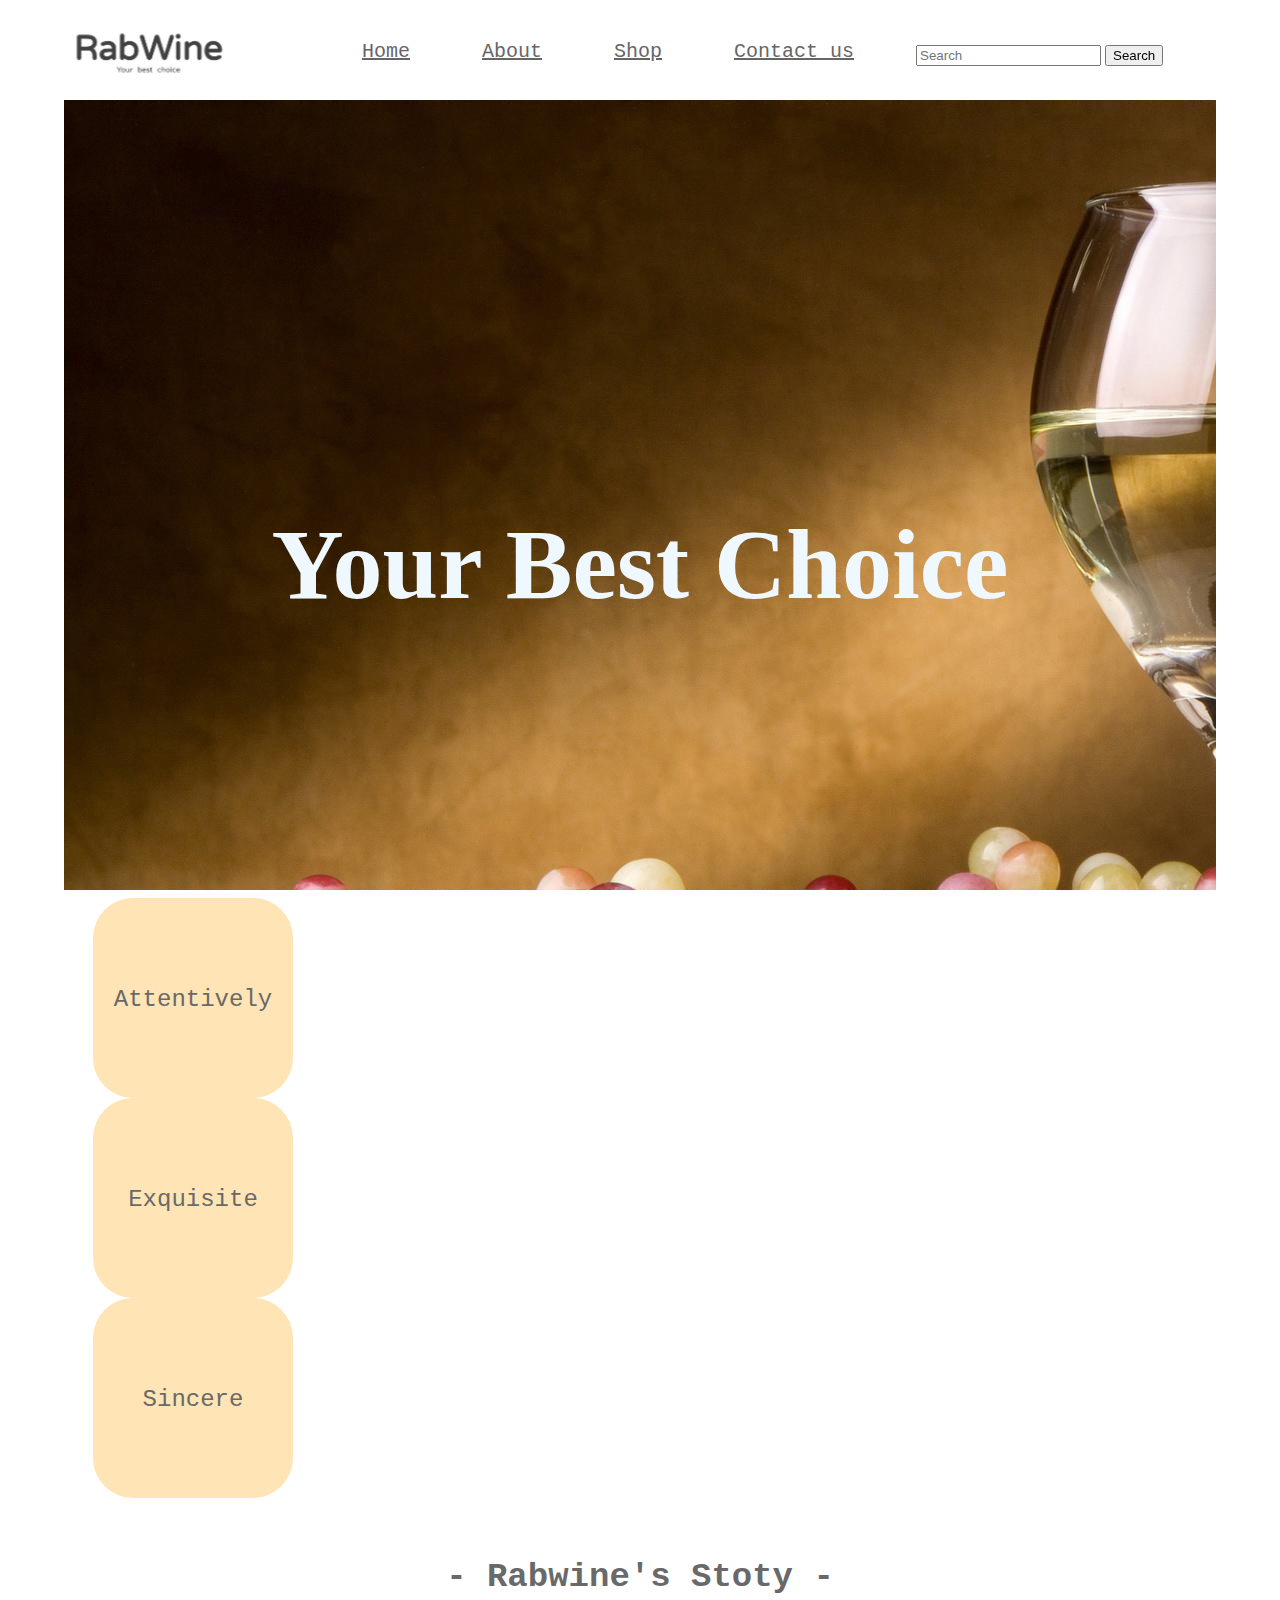
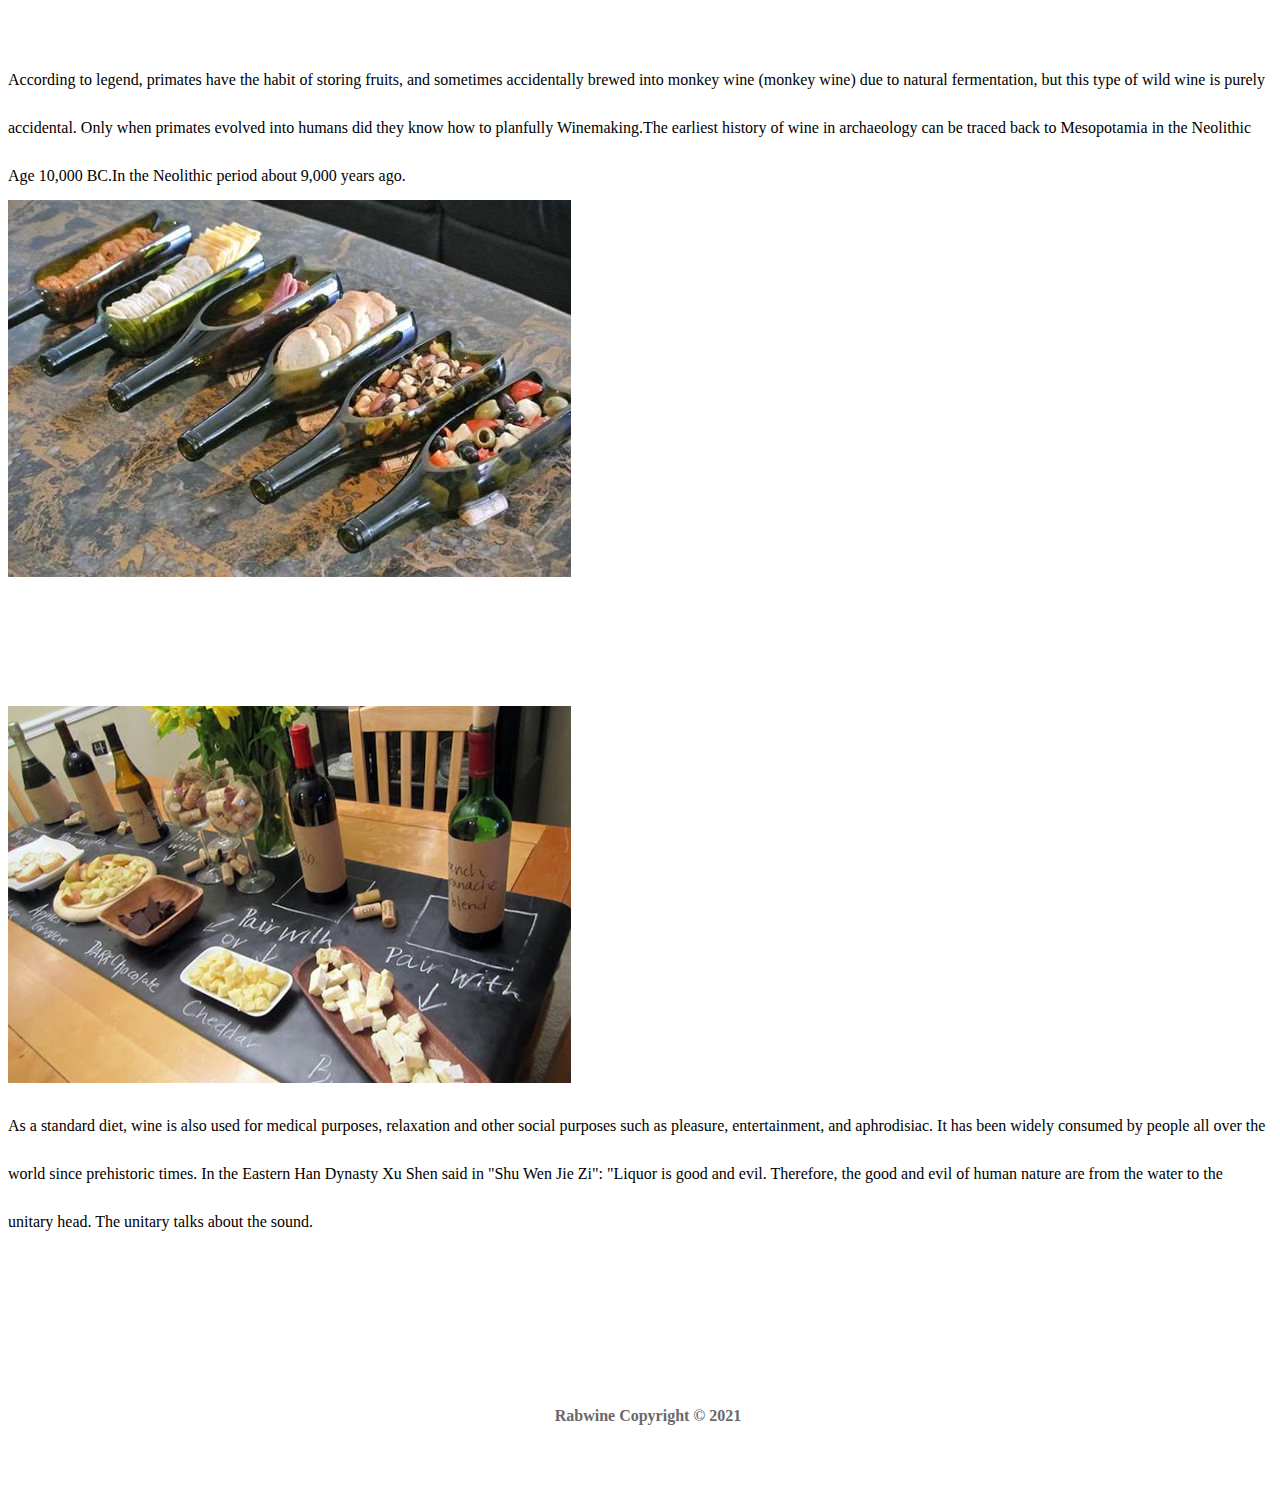
<file: index.html>
<!DOCTYPE html>
<html lang="TW">
<head>
    <meta charset="UTF-8">
    <meta name="viewport" content="width=device-width, initial-scale=1, shrink-to-fit=no">
    <title>Rabwine</title>
    <link rel="stylesheet" href="https://cdn.jsdelivr.net/npm/bootstrap@5.0.0-beta2/dist/css/bootstrap.min.css" rel="stylesheet" integrity="sha384-BmbxuPwQa2lc/FVzBcNJ7UAyJxM6wuqIj61tLrc4wSX0szH/Ev+nYRRuWlolflfl" crossorigin="anonymous">
    <link rel="stylesheet" href="https://cdnjs.cloudflare.com/ajax/libs/animate.css/4.0.0/animate.min.css">
    <link rel="stylesheet" href="style.css">
    <link rel="icon" href="/favico.ico.ico" type="image">
</head>

<body>
    <div class="header">
        <div class="logo"><img src="rabwine.jpg" height="54px" width="159px">
        </div>
        <div class="menu">
            <a href="index.html">Home</a>
            <a href="index.html">About</a>
            <a href="shop.html">Shop</a>
            <a href="contact.html">Contact us</a>
        </div>
        <div class="search">
            <form class="d-flex">
                <input class="form-control me-2" type="search" placeholder="Search" aria-label="Search">
                <button class="btn btn-outline-secondary" type="submit">Search</button>
            </form>
        </div>
    </div>

    <!--   -漢堡選單--->
    <div class="menu-btn">
        <span></span>
        <span></span>
        <span></span>
    </div>

    <div class="menu-box">
        <a href="index.html">Home</a><br>
        <a href="index.html">About</a><br>
        <a href="shop.html">Shop</a><br>
        <a href="contact.html">Contact us</a><br>
    </div>

    <script src="https://ajax.googleapis.com/ajax/libs/jquery/3.6.0/jquery.min.js">
    </script>

    <script>
        $(".menu-btn").click(function() {
            $(".menu-box").toggleClass("active");
            $(this).toggleClass("active");
        });
    </script>
    <!--    -漢堡選單--->

    <div class="hero-img">
        <div class="slogan">
            <h1 class="animate__pulse">Your  Best  Choice</h1>
        </div>
    </div>

           <div class="Title1" id="about">
            <div class="container">
                <div class="row">
                    <div class="col-12">
                        - About us -
                    </div>
                </div>
            </div>
        </div>
   
    <div class="bodyy">
        <div class="container">
            <div class="row justify-content-center align-items-center">
                <div class="col-1"></div>
                <div class="col">
                    <div class="s1">Attentively</div>
                </div>
                <div class="col">
                    <div class="s2">Exquisite</div>
                </div>
                <div class="col">
                    <div class="s3">Sincere</div>
                </div>
                <div class="col-1"></div>
            </div>
        </div>
    </div>

    <div>
        <div class="Title2">
            <div class="container">
                <div class="row">
                    <div class="col-12">
                        - Rabwine's Stoty -
                    </div>
                </div>
            </div>
        </div>
        <div class="Newen">
            <div class="container">
                <div class="row">
                   <div class="col-1"></div>
                    <div class="col-5">
                        According to legend, primates have the habit of storing fruits, and sometimes accidentally brewed into monkey wine (monkey wine) due to natural fermentation, but this type of wild wine is purely accidental. Only when primates evolved into humans did they know how to planfully Winemaking.The earliest history of wine in archaeology can be traced back to Mesopotamia in the Neolithic Age 10,000 BC.In the Neolithic period about 9,000 years ago.
                    </div>
                    <div class="col-5">
                        <img src="wine2.jpg">
                    </div>
                    <div class="col-1"></div>
                </div>
            </div>
            
            <div class="kon">
                <div class="container">
                    <div class="row">
                        <div class="col-12">
                            __________________
                        </div>
                    </div>
                </div>
            </div>
            
                        <div class="container">
                <div class="row">
                   <div class="col-1"></div>
                    <div class="col-5">
                    <img src="wine1.jpg" alt="">
                    </div>
                    <div class="col-5">
                    As a standard diet, wine is also used for medical purposes, relaxation and other social purposes such as pleasure, entertainment, and aphrodisiac. It has been widely consumed by people all over the world since prehistoric times. In the Eastern Han Dynasty Xu Shen said in "Shu Wen Jie Zi": "Liquor is good and evil. Therefore, the good and evil of human nature are from the water to the unitary head. The unitary talks about the sound.
                    </div>
                    <div class="col-1"></div>
                </div>
            </div>
    </div>
    </div>
    <!--

<div class="about">- About us -</div>

    <div class="container">
        <div class="row align-items-center">
            <div class="col-2 col-md-4">
                <div class="s1">
                    Attentively
                </div>
            </div>
            <div class="col-2 col-md-4">
                <div class="s2">Exquisite</div>
            </div>
            <div class="col-2 col-md-4">
                <div class="s3">Sincere</div>
            </div>
        </div>
    </div>
-->


    <!--
    <div class="content">
        <div>
            <div class="s1"></div>
            <div class="s2"></div>
            <div class="s3"></div>
            <div class="s1w">Attentively</div>
            <div class="s2w">Exquisite</div>
            <div class="s3w">Sincere</div>
        </div>
    </div>
-->



    <!--
    <div class=" newen">
        <h2 class="animate__bounceInRight">According to legend, primates have the habit of storing fruits, and sometimes accidentally brewed into monkey wine (monkey wine) due to natural fermentation, but this type of wild wine is purely accidental. Only when primates evolved into humans did they know how to planfully Winemaking.The earliest history of wine in archaeology can be traced back to Mesopotamia in the Neolithic Age 10,000 BC.In the Neolithic period about 9,000 years ago, grain and fruit were used to make wine. In ancient Egypt and the same time in Mesopotamia, fruit and barley were used to make wine and beer.
        </h2>
        <div class="h2photo">
            <img src="wine2.jpg" height="350px" width="520px" alt="">
        </div>
-->
    <!--
        <div>
            <h3 class="animate__zoomInRight">
                As a standard diet, wine is also used for medical purposes, relaxation and other social purposes such as pleasure, entertainment, and aphrodisiac. It has been widely consumed by people all over the world since prehistoric times. In the Eastern Han Dynasty Xu Shen said in "Shu Wen Jie Zi": "Liquor is good and evil. Therefore, the good and evil of human nature are from the water to the unitary head. The unitary talks about the sound, and at the same time it is made." Alcohol has been used since prehistoric times. It is widely documented as a standard diet and medical treatment.
            </h3>
            <div class="h3photo">
                <img src="wine1.jpg" height="350px" width="520px" alt="">
            </div>
            <div class="h2t1">Rabwine's history</div>
            <div class="h2t2">Our persistence</div>
        </div>
    </div>
-->


    <div class="footer">
        <h4>Rabwine Copyright © 2021</h4>
    </div>
    <script src="https://cdn.jsdelivr.net/npm/bootstrap@5.0.0-beta2/dist/js/bootstrap.bundle.min.js" integrity="sha384-b5kHyXgcpbZJO/tY9Ul7kGkf1S0CWuKcCD38l8YkeH8z8QjE0GmW1gYU5S9FOnJ0" crossorigin="anonymous"></script>
    <script src="https://ajax.googleapis.com/ajax/libs/jquery/3.6.0/jquery.min.js">
    </script>
</body>

</html>
</file>
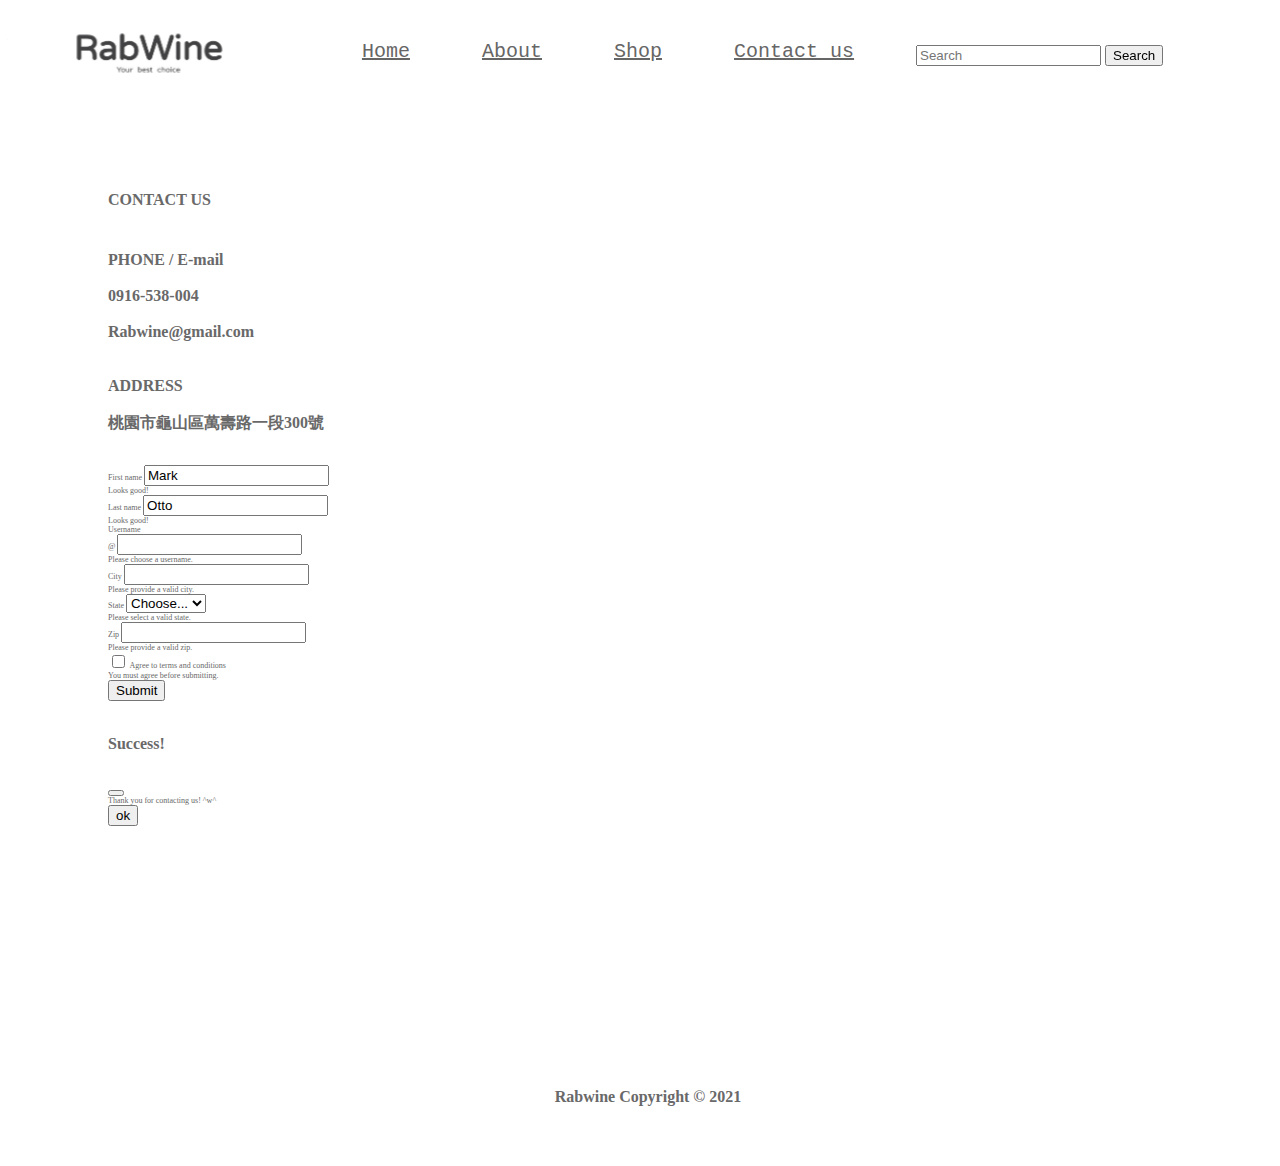
<file: contact.html>
<!DOCTYPE html>
<html lang="TW">

<head>
    <meta charset="UTF-8">
    <meta name="viewport" content="width=device-width, initial-scale=1, shrink-to-fit=no">
    <title>Rabwine</title>
    <link rel="stylesheet" href="https://cdn.jsdelivr.net/npm/bootstrap@5.0.0-beta2/dist/css/bootstrap.min.css" rel="stylesheet" integrity="sha384-BmbxuPwQa2lc/FVzBcNJ7UAyJxM6wuqIj61tLrc4wSX0szH/Ev+nYRRuWlolflfl" crossorigin="anonymous">
    <link rel="stylesheet" href="https://cdnjs.cloudflare.com/ajax/libs/animate.css/4.0.0/animate.min.css">
    <link rel="stylesheet" href="style3.css">
    <link rel="icon" href="/favico.ico.ico" type="image">
</head>

<body>

    <div class="header">
        <div class="logo"><img src="rabwine.jpg" height="54px" width="159px">
        </div>
        <div class="menu">
            <a href="index.html">Home</a>
            <a href="index.html">About</a>
            <a href="shop.html">Shop</a>
            <a href="contact.html">Contact us</a>
        </div>
        <div class="search">
            <form class="d-flex">
                <input class="form-control me-2" type="search" placeholder="Search" aria-label="Search">
                <button class="btn btn-outline-secondary" type="submit">Search</button>
            </form>
        </div>
    </div>

    <!--   -漢堡選單--->
    <div class="menu-btn">
        <span></span>
        <span></span>
        <span></span>
    </div>

    <div class="menu-box">
        <a href="index.html">Home</a><br>
        <a href="index.html">About</a><br>
        <a href="shop.html">Shop</a><br>
        <a href="contact.html">Contact us</a><br>
    </div>

    <script src="https://ajax.googleapis.com/ajax/libs/jquery/3.6.0/jquery.min.js">
    </script>

    <script>
        $(".menu-btn").click(function() {
            $(".menu-box").toggleClass("active");
            $(this).toggleClass("active");
        });

    </script>
    <!--    -漢堡選單--->

    <div class="write">
        <div class="container">
            <div class="row">
                <div class="col-2 col-lg-1"></div>
                <div class="col-4 col-lg-4">
                    <h1><b>CONTACT US</b></h1><br><br>
                    <h2><b>PHONE / E-mail</b><br><br>

                        0916-538-004<br><br>

                        Rabwine@gmail.com<br><br><br>

                        <b>ADDRESS</b><br><br>

                        桃園市龜山區萬壽路一段300號
                    </h2>
                </div>
                <div class="col-1"></div>
                <div class="col-4 col-md-5">

                    <br><br>
                    <form class="row g-3 needs-validation" novalidate>
                        <div class="col-md-4">
                            <label for="validationCustom01" class="form-label">First name</label>
                            <input type="text" class="form-control" id="validationCustom01" value="Mark" required>
                            <div class="valid-feedback">
                                Looks good!
                            </div>
                        </div>
                        <div class="col-md-4">
                            <label for="validationCustom02" class="form-label">Last name</label>
                            <input type="text" class="form-control" id="validationCustom02" value="Otto" required>
                            <div class="valid-feedback">
                                Looks good!
                            </div>
                        </div>
                        <div class="col-md-4">
                            <label for="validationCustomUsername" class="form-label">Username</label>
                            <div class="input-group has-validation">
                                <span class="input-group-text" id="inputGroupPrepend">@</span>
                                <input type="text" class="form-control" id="validationCustomUsername" aria-describedby="inputGroupPrepend" required>
                                <div class="invalid-feedback">
                                    Please choose a username.
                                </div>
                            </div>
                        </div>
                        <div class="col-md-6">
                            <label for="validationCustom03" class="form-label">City</label>
                            <input type="text" class="form-control" id="validationCustom03" required>
                            <div class="invalid-feedback">
                                Please provide a valid city.
                            </div>
                        </div>
                        <div class="col-md-3">
                            <label for="validationCustom04" class="form-label">State</label>
                            <select class="form-select" id="validationCustom04" required>
                                <option selected disabled value="">Choose...</option>
                                <option>Taiwan</option>
                                <option>Japan</option>
                                <option>Korea</option>
                            </select>
                            <div class="invalid-feedback">
                                Please select a valid state.
                            </div>
                        </div>
                        <div class="col-md-3">
                            <label for="validationCustom05" class="form-label">Zip</label>
                            <input type="text" class="form-control" id="validationCustom05" required>
                            <div class="invalid-feedback">
                                Please provide a valid zip.
                            </div>
                        </div>
                        <div class="col-12">
                            <div class="form-check">
                                <input class="form-check-input" type="checkbox" value="" id="invalidCheck" required>
                                <label class="form-check-label" for="invalidCheck">
                                    Agree to terms and conditions
                                </label>
                                <div class="invalid-feedback">
                                    You must agree before submitting.
                                </div>
                            </div>
                        </div>
                        <div class="col-12">

                            <button type="button" class="btn btn-secondary" data-bs-toggle="modal" data-bs-target="#staticBackdrop">
                                Submit
                            </button>


                            <div class="modal fade" id="staticBackdrop" data-bs-backdrop="static" data-bs-keyboard="false" tabindex="-1" aria-labelledby="staticBackdropLabel" aria-hidden="false">
                                <div class="modal-dialog">
                                    <div class="modal-content">
                                        <div class="modal-header">
                                            <h5 class="modal-title" id="staticBackdropLabel">Success!</h5>
                                            <button type="button" class="btn-close" data-bs-dismiss="modal" aria-label="Close"></button>
                                        </div>
                                        <div class="modal-body">
                                            Thank you for contacting us! ^w^
                                        </div>
                                        <div class="modal-footer">
                                            <button type="button" class="btn btn-secondary" data-bs-dismiss="modal">ok</button>
                                        </div>
                                    </div>
                                </div>
                            </div>
                        </div>
                    </form>
                </div>
                <div class="col-1 col-md-0"></div>
            </div>
        </div>
    </div>
    <div class="footer">
        <h4>Rabwine Copyright © 2021</h4>
    </div>

    <script src="https://cdn.jsdelivr.net/npm/bootstrap@5.0.0-beta2/dist/js/bootstrap.bundle.min.js" integrity="sha384-b5kHyXgcpbZJO/tY9Ul7kGkf1S0CWuKcCD38l8YkeH8z8QjE0GmW1gYU5S9FOnJ0" crossorigin="anonymous"></script>
    <script src="https://ajax.googleapis.com/ajax/libs/jquery/3.6.0/jquery.min.js">
    </script>
</body>

</html>
</file>
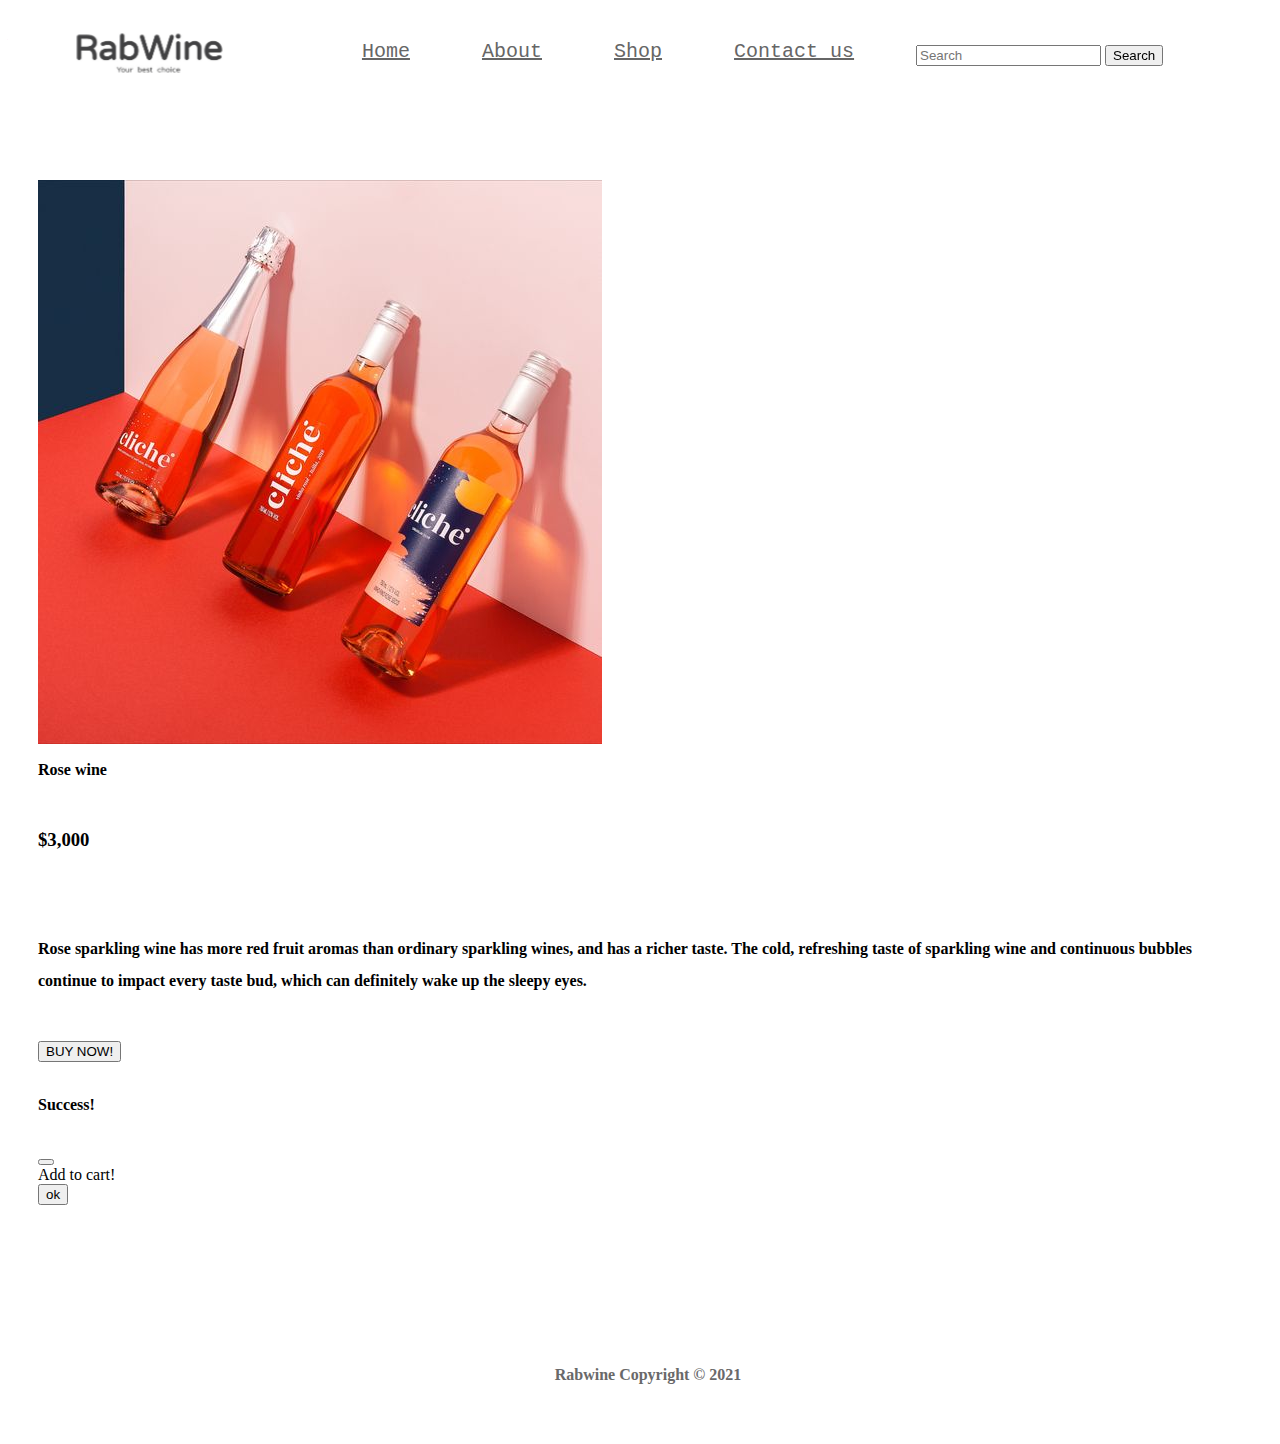
<file: item1.html>
<!DOCTYPE html>
<html lang="TW">

<head>
    <meta charset="UTF-8">
    <meta name="viewport" content="width=device-width, initial-scale=1, shrink-to-fit=no">
    <title>Rabwine</title>
    <link rel="stylesheet" href="https://cdn.jsdelivr.net/npm/bootstrap@5.0.0-beta2/dist/css/bootstrap.min.css" rel="stylesheet" integrity="sha384-BmbxuPwQa2lc/FVzBcNJ7UAyJxM6wuqIj61tLrc4wSX0szH/Ev+nYRRuWlolflfl" crossorigin="anonymous">
    <link rel="stylesheet" href="https://cdnjs.cloudflare.com/ajax/libs/animate.css/4.0.0/animate.min.css">
    <link rel="stylesheet" href="style3.css">
    <link rel="icon" href="/favico.ico.ico" type="image">
</head>

<body>

    <div class="header">
        <div class="logo"><img src="rabwine.jpg" height="54px" width="159px">
        </div>
        <div class="menu">
            <a href="index.html">Home</a>
            <a href="index.html">About</a>
            <a href="shop.html">Shop</a>
            <a href="contact.html">Contact us</a>
        </div>
        <div class="search">
            <form class="d-flex">
                <input class="form-control me-2" type="search" placeholder="Search" aria-label="Search">
                <button class="btn btn-outline-secondary" type="submit">Search</button>
            </form>
        </div>
    </div>

    <!--   -漢堡選單--->
    <div class="menu-btn">
        <span></span>
        <span></span>
        <span></span>
    </div>

    <div class="menu-box">
        <a href="index.html">Home</a><br>
        <a href="index.html">About</a><br>
        <a href="shop.html">Shop</a><br>
        <a href="contact.html">Contact us</a><br>
    </div>

    <script src="https://ajax.googleapis.com/ajax/libs/jquery/3.6.0/jquery.min.js">
    </script>

    <script>
        $(".menu-btn").click(function() {
            $(".menu-box").toggleClass("active");
            $(this).toggleClass("active");
        });
    </script>
    <!--    -漢堡選單--->


    <div class="wine1">
        <div class="container">
            <div class="row">
                <div class="col-1"></div>
                <div class="col-5 col-md-6">
                    <img src="pro1.jpg">
                </div>
                <div class="col-5 col-md-5">
                    <h2>Rose wine</h2><br>
                    <h3>$3,000</h3><br><br>
                    <h5>Rose sparkling wine has more red fruit aromas than ordinary sparkling wines, and has a richer taste. The cold, refreshing taste of sparkling wine and continuous bubbles continue to impact every taste bud, which can definitely wake up the sleepy eyes.</h5><br>
                    <!-- Button trigger modal -->
                    <button type="button" class="btn btn-secondary" data-bs-toggle="modal" data-bs-target="#staticBackdrop">
                        BUY NOW!
                    </button>

                    <!-- Modal -->
                    <div class="modal fade" id="staticBackdrop" data-bs-backdrop="static" data-bs-keyboard="false" tabindex="-1" aria-labelledby="staticBackdropLabel" aria-hidden="false">
                        <div class="modal-dialog">
                            <div class="modal-content">
                                <div class="modal-header">
                                    <h5 class="modal-title" id="staticBackdropLabel">Success!</h5>
                                    <button type="button" class="btn-close" data-bs-dismiss="modal" aria-label="Close"></button>
                                </div>
                                <div class="modal-body">
                                    Add to cart!
                                </div>
                                <div class="modal-footer">
                                    <button type="button" class="btn btn-secondary" data-bs-dismiss="modal">ok</button>
                                </div>
                            </div>
                        </div>
                    </div>
                    <div class="col-1"></div>
                </div>
            </div>
        </div>
    </div>

    <div class="footer">
        <h4>Rabwine Copyright © 2021</h4>
    </div>

    <script src="https://cdn.jsdelivr.net/npm/bootstrap@5.0.0-beta2/dist/js/bootstrap.bundle.min.js" integrity="sha384-b5kHyXgcpbZJO/tY9Ul7kGkf1S0CWuKcCD38l8YkeH8z8QjE0GmW1gYU5S9FOnJ0" crossorigin="anonymous"></script>
    <script src="https://ajax.googleapis.com/ajax/libs/jquery/3.6.0/jquery.min.js">
    </script>
</body></html>
</file>
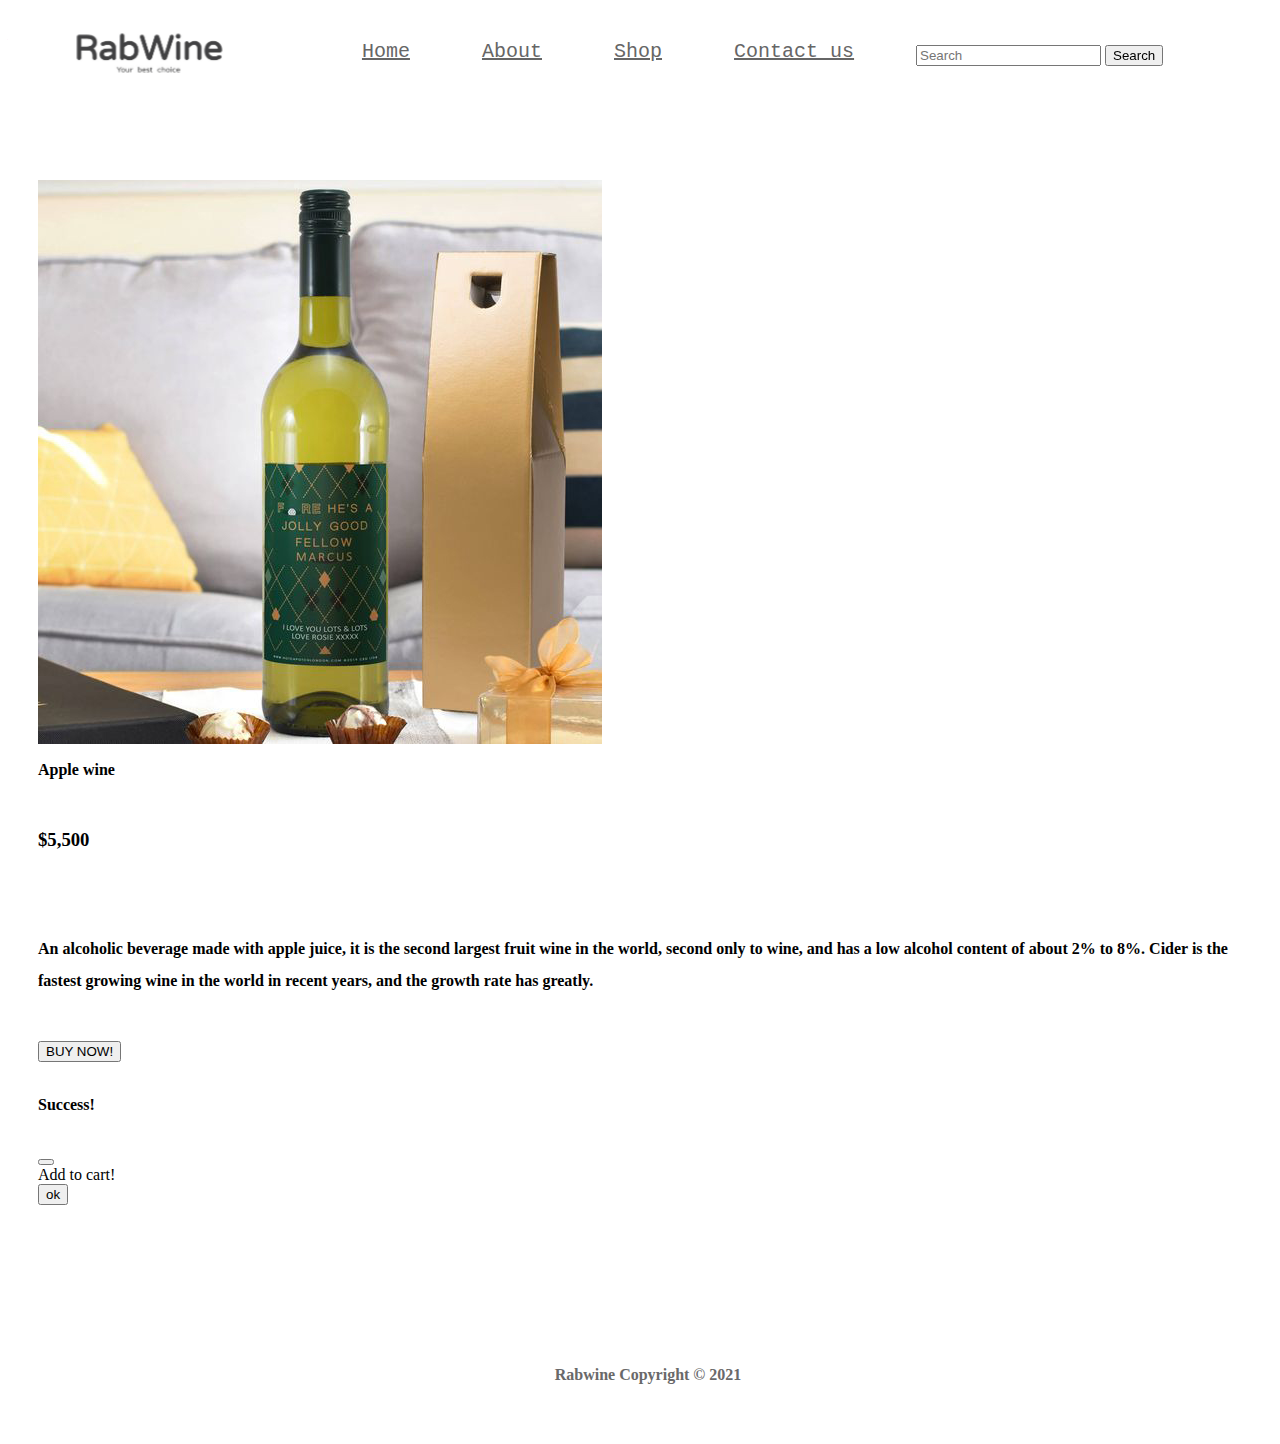
<file: item2.html>
<!DOCTYPE html>
<html lang="TW">

<head>
    <meta charset="UTF-8">
    <meta name="viewport" content="width=device-width, initial-scale=1, shrink-to-fit=no">
    <title>Rabwine</title>
    <link rel="stylesheet" href="https://cdn.jsdelivr.net/npm/bootstrap@5.0.0-beta2/dist/css/bootstrap.min.css" rel="stylesheet" integrity="sha384-BmbxuPwQa2lc/FVzBcNJ7UAyJxM6wuqIj61tLrc4wSX0szH/Ev+nYRRuWlolflfl" crossorigin="anonymous">
    <link rel="stylesheet" href="https://cdnjs.cloudflare.com/ajax/libs/animate.css/4.0.0/animate.min.css">
    <link rel="stylesheet" href="style3.css">
    <link rel="icon" href="/favico.ico.ico" type="image">
</head>

<body>

    <div class="header">
        <div class="logo"><img src="rabwine.jpg" height="54px" width="159px">
        </div>
        <div class="menu">
            <a href="index.html">Home</a>
            <a href="index.html">About</a>
            <a href="shop.html">Shop</a>
            <a href="contact.html">Contact us</a>
        </div>
        <div class="search">
            <form class="d-flex">
                <input class="form-control me-2" type="search" placeholder="Search" aria-label="Search">
                <button class="btn btn-outline-secondary" type="submit">Search</button>
            </form>
        </div>
    </div>

    <!--   -漢堡選單--->
    <div class="menu-btn">
        <span></span>
        <span></span>
        <span></span>
    </div>

    <div class="menu-box">
        <a href="index.html">Home</a><br>
        <a href="index.html">About</a><br>
        <a href="shop.html">Shop</a><br>
        <a href="contact.html">Contact us</a><br>
    </div>

    <script src="https://ajax.googleapis.com/ajax/libs/jquery/3.6.0/jquery.min.js">
    </script>

    <script>
        $(".menu-btn").click(function() {
            $(".menu-box").toggleClass("active");
            $(this).toggleClass("active");
        });
    </script>
    <!--    -漢堡選單--->


    <div class="wine1">
        <div class="container">
            <div class="row">
                <div class="col-1"></div>
                <div class="col-5 col-md-6">
                    <img src="pro5.jpg">
                </div>
                <div class="col-5 col-md-5">
                    <h2>Apple wine</h2><br>
                    <h3>$5,500</h3><br><br>
                    <h5>An alcoholic beverage made with apple juice, it is the second largest fruit wine in the world, second only to wine, and has a low alcohol content of about 2% to 8%. Cider is the fastest growing wine in the world in recent years, and the growth rate has greatly.</h5><br>
                    <!-- Button trigger modal -->
                    <button type="button" class="btn btn-secondary" data-bs-toggle="modal" data-bs-target="#staticBackdrop">
                        BUY NOW!
                    </button>

                    <!-- Modal -->
                    <div class="modal fade" id="staticBackdrop" data-bs-backdrop="static" data-bs-keyboard="false" tabindex="-1" aria-labelledby="staticBackdropLabel" aria-hidden="false">
                        <div class="modal-dialog">
                            <div class="modal-content">
                                <div class="modal-header">
                                    <h5 class="modal-title" id="staticBackdropLabel">Success!</h5>
                                    <button type="button" class="btn-close" data-bs-dismiss="modal" aria-label="Close"></button>
                                </div>
                                <div class="modal-body">
                                    Add to cart!
                                </div>
                                <div class="modal-footer">
                                    <button type="button" class="btn btn-secondary" data-bs-dismiss="modal">ok</button>
                                </div>
                            </div>
                        </div>
                    </div>
                    <div class="col-1"></div>
                </div>
            </div>
        </div>
    </div>

    <div class="footer">
        <h4>Rabwine Copyright © 2021</h4>
    </div>

    <script src="https://cdn.jsdelivr.net/npm/bootstrap@5.0.0-beta2/dist/js/bootstrap.bundle.min.js" integrity="sha384-b5kHyXgcpbZJO/tY9Ul7kGkf1S0CWuKcCD38l8YkeH8z8QjE0GmW1gYU5S9FOnJ0" crossorigin="anonymous"></script>
    <script src="https://ajax.googleapis.com/ajax/libs/jquery/3.6.0/jquery.min.js">
    </script>
</body></html>
</file>
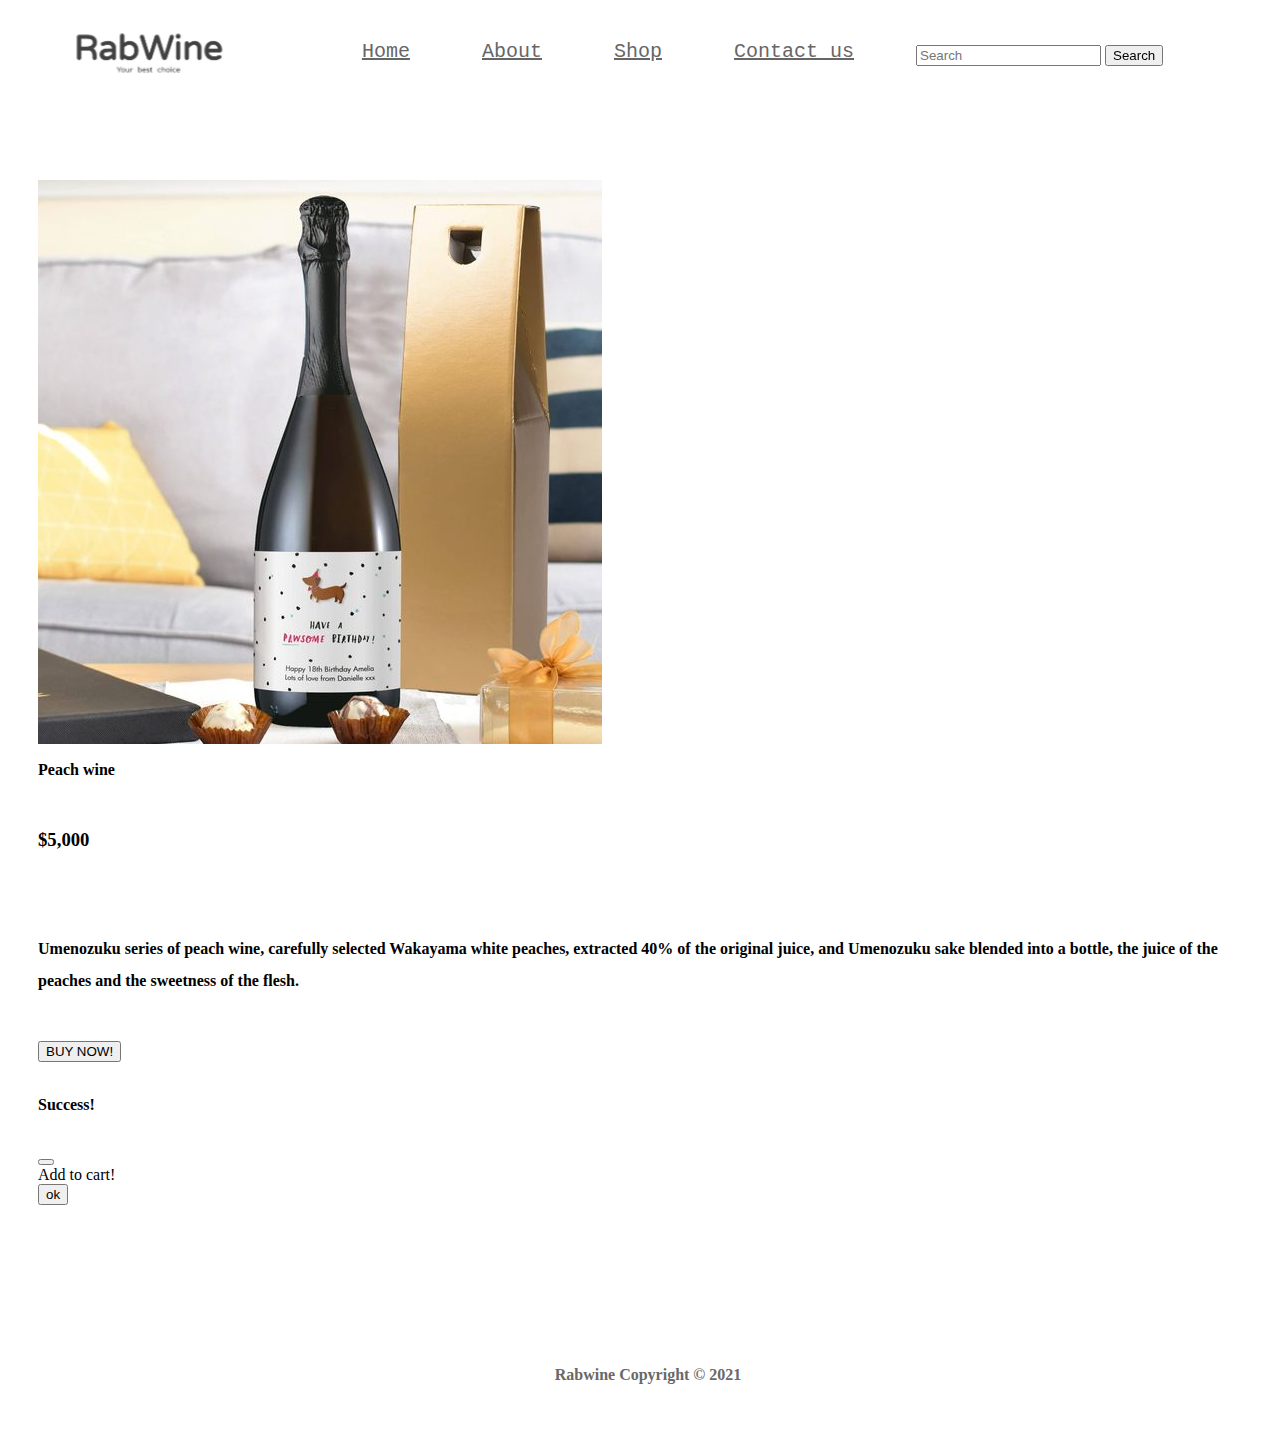
<file: item3.html>
<!DOCTYPE html>
<html lang="TW">

<head>
    <meta charset="UTF-8">
    <meta name="viewport" content="width=device-width, initial-scale=1, shrink-to-fit=no">
    <title>Rabwine</title>
    <link rel="stylesheet" href="https://cdn.jsdelivr.net/npm/bootstrap@5.0.0-beta2/dist/css/bootstrap.min.css" rel="stylesheet" integrity="sha384-BmbxuPwQa2lc/FVzBcNJ7UAyJxM6wuqIj61tLrc4wSX0szH/Ev+nYRRuWlolflfl" crossorigin="anonymous">
    <link rel="stylesheet" href="https://cdnjs.cloudflare.com/ajax/libs/animate.css/4.0.0/animate.min.css">
    <link rel="stylesheet" href="style3.css">
    <link rel="icon" href="/favico.ico.ico" type="image">
</head>

<body>

    <div class="header">
        <div class="logo"><img src="rabwine.jpg" height="54px" width="159px">
        </div>
        <div class="menu">
            <a href="index.html">Home</a>
            <a href="index.html">About</a>
            <a href="shop.html">Shop</a>
            <a href="contact.html">Contact us</a>
        </div>
        <div class="search">
            <form class="d-flex">
                <input class="form-control me-2" type="search" placeholder="Search" aria-label="Search">
                <button class="btn btn-outline-secondary" type="submit">Search</button>
            </form>
        </div>
    </div>

    <!--   -漢堡選單--->
    <div class="menu-btn">
        <span></span>
        <span></span>
        <span></span>
    </div>

    <div class="menu-box">
        <a href="index.html">Home</a><br>
        <a href="index.html">About</a><br>
        <a href="shop.html">Shop</a><br>
        <a href="contact.html">Contact us</a><br>
    </div>

    <script src="https://ajax.googleapis.com/ajax/libs/jquery/3.6.0/jquery.min.js">
    </script>

    <script>
        $(".menu-btn").click(function() {
            $(".menu-box").toggleClass("active");
            $(this).toggleClass("active");
        });
    </script>
    <!--    -漢堡選單--->


    <div class="wine1">
        <div class="container">
            <div class="row">
                <div class="col-1"></div>
                <div class="col-5 col-md-6">
                    <img src="pro8.jpg">
                </div>
                <div class="col-5 col-lg-5">
                    <h2>Peach wine</h2><br>
                    <h3>$5,000</h3><br><br>
                    <h5>Umenozuku series of peach wine, carefully selected Wakayama white peaches, extracted 40% of the original juice, and Umenozuku sake blended into a bottle, the juice of the peaches and the sweetness of the flesh.</h5><br>
                    <!-- Button trigger modal -->
                    <button type="button" class="btn btn-secondary" data-bs-toggle="modal" data-bs-target="#staticBackdrop">
                        BUY NOW!
                    </button>

                    <!-- Modal -->
                    <div class="modal fade" id="staticBackdrop" data-bs-backdrop="static" data-bs-keyboard="false" tabindex="-1" aria-labelledby="staticBackdropLabel" aria-hidden="false">
                        <div class="modal-dialog">
                            <div class="modal-content">
                                <div class="modal-header">
                                    <h5 class="modal-title" id="staticBackdropLabel">Success!</h5>
                                    <button type="button" class="btn-close" data-bs-dismiss="modal" aria-label="Close"></button>
                                </div>
                                <div class="modal-body">
                                    Add to cart!
                                </div>
                                <div class="modal-footer">
                                    <button type="button" class="btn btn-secondary" data-bs-dismiss="modal">ok</button>
                                </div>
                            </div>
                        </div>
                    </div>
                    <div class="col-1"></div>
                </div>
            </div>
        </div>
    </div>

    <div class="footer">
        <h4>Rabwine Copyright © 2021</h4>
    </div>

    <script src="https://cdn.jsdelivr.net/npm/bootstrap@5.0.0-beta2/dist/js/bootstrap.bundle.min.js" integrity="sha384-b5kHyXgcpbZJO/tY9Ul7kGkf1S0CWuKcCD38l8YkeH8z8QjE0GmW1gYU5S9FOnJ0" crossorigin="anonymous"></script>
    <script src="https://ajax.googleapis.com/ajax/libs/jquery/3.6.0/jquery.min.js">
    </script>
</body></html>
</file>
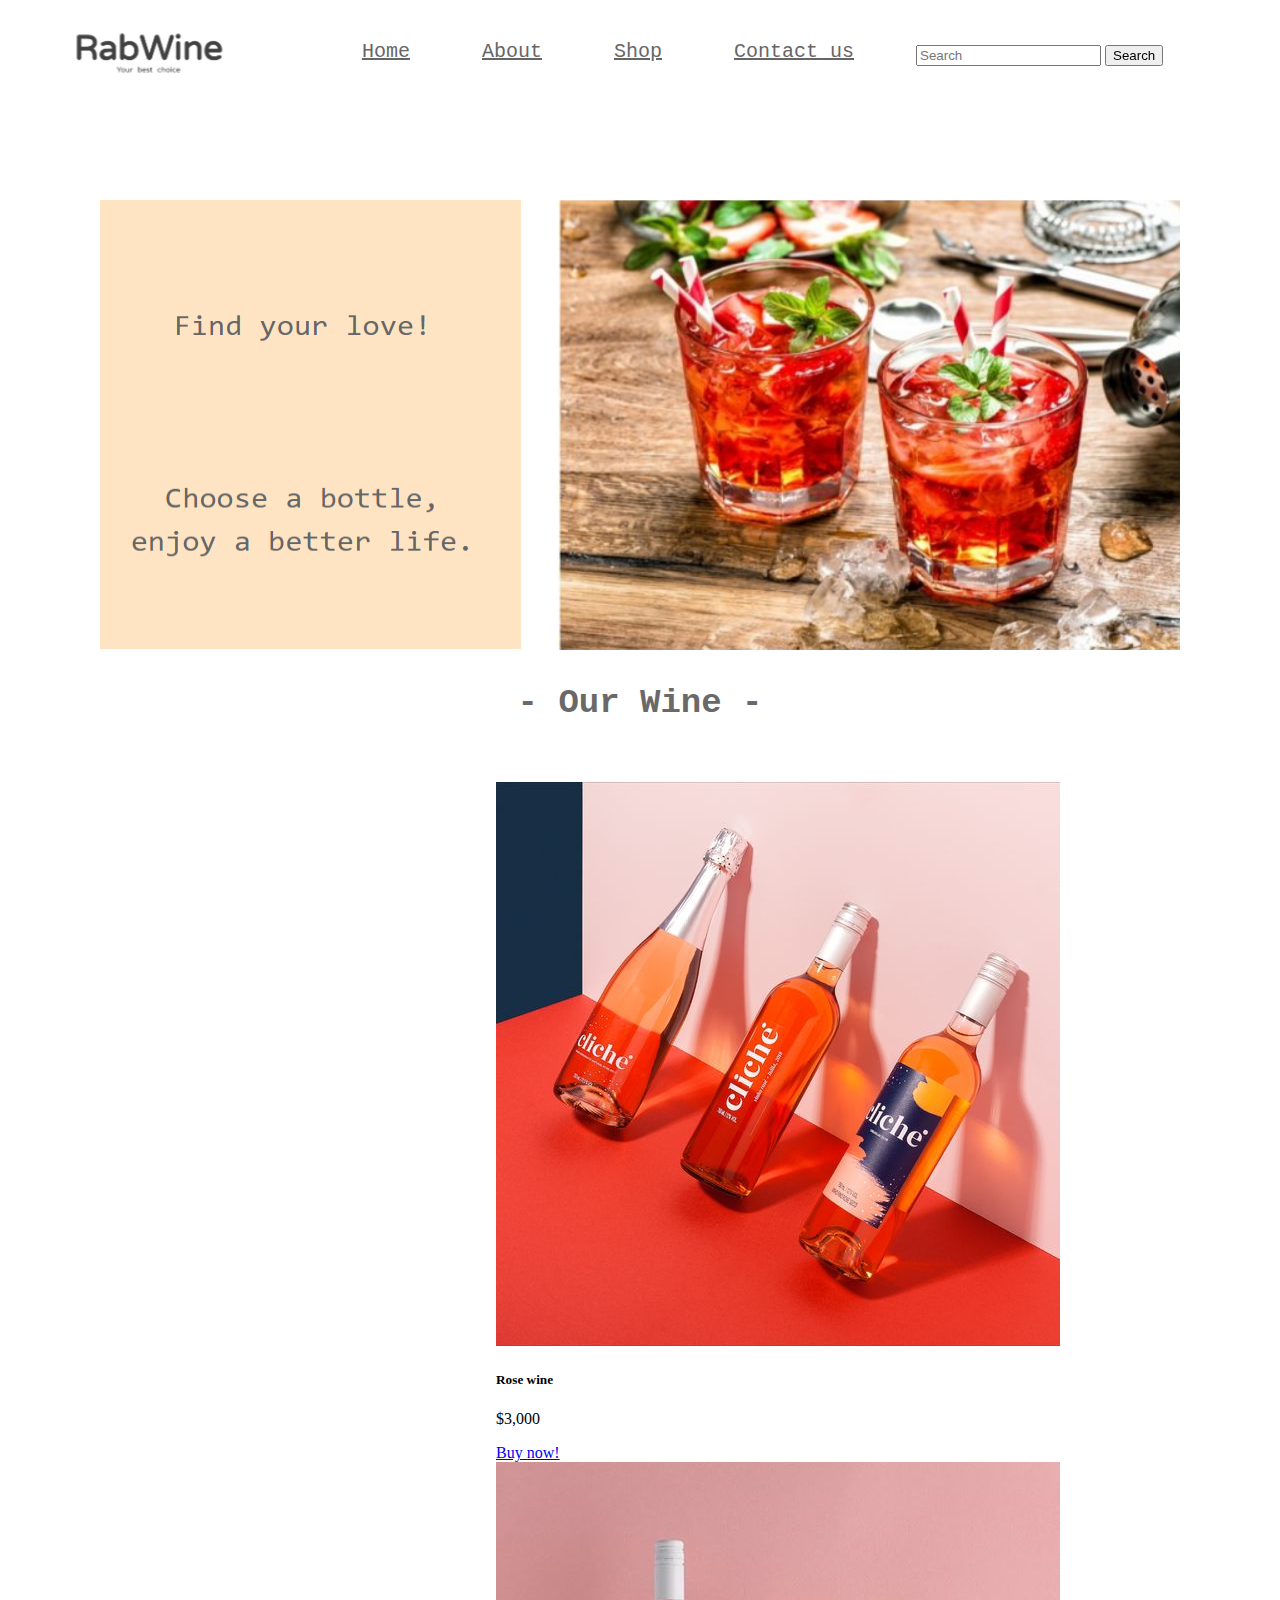
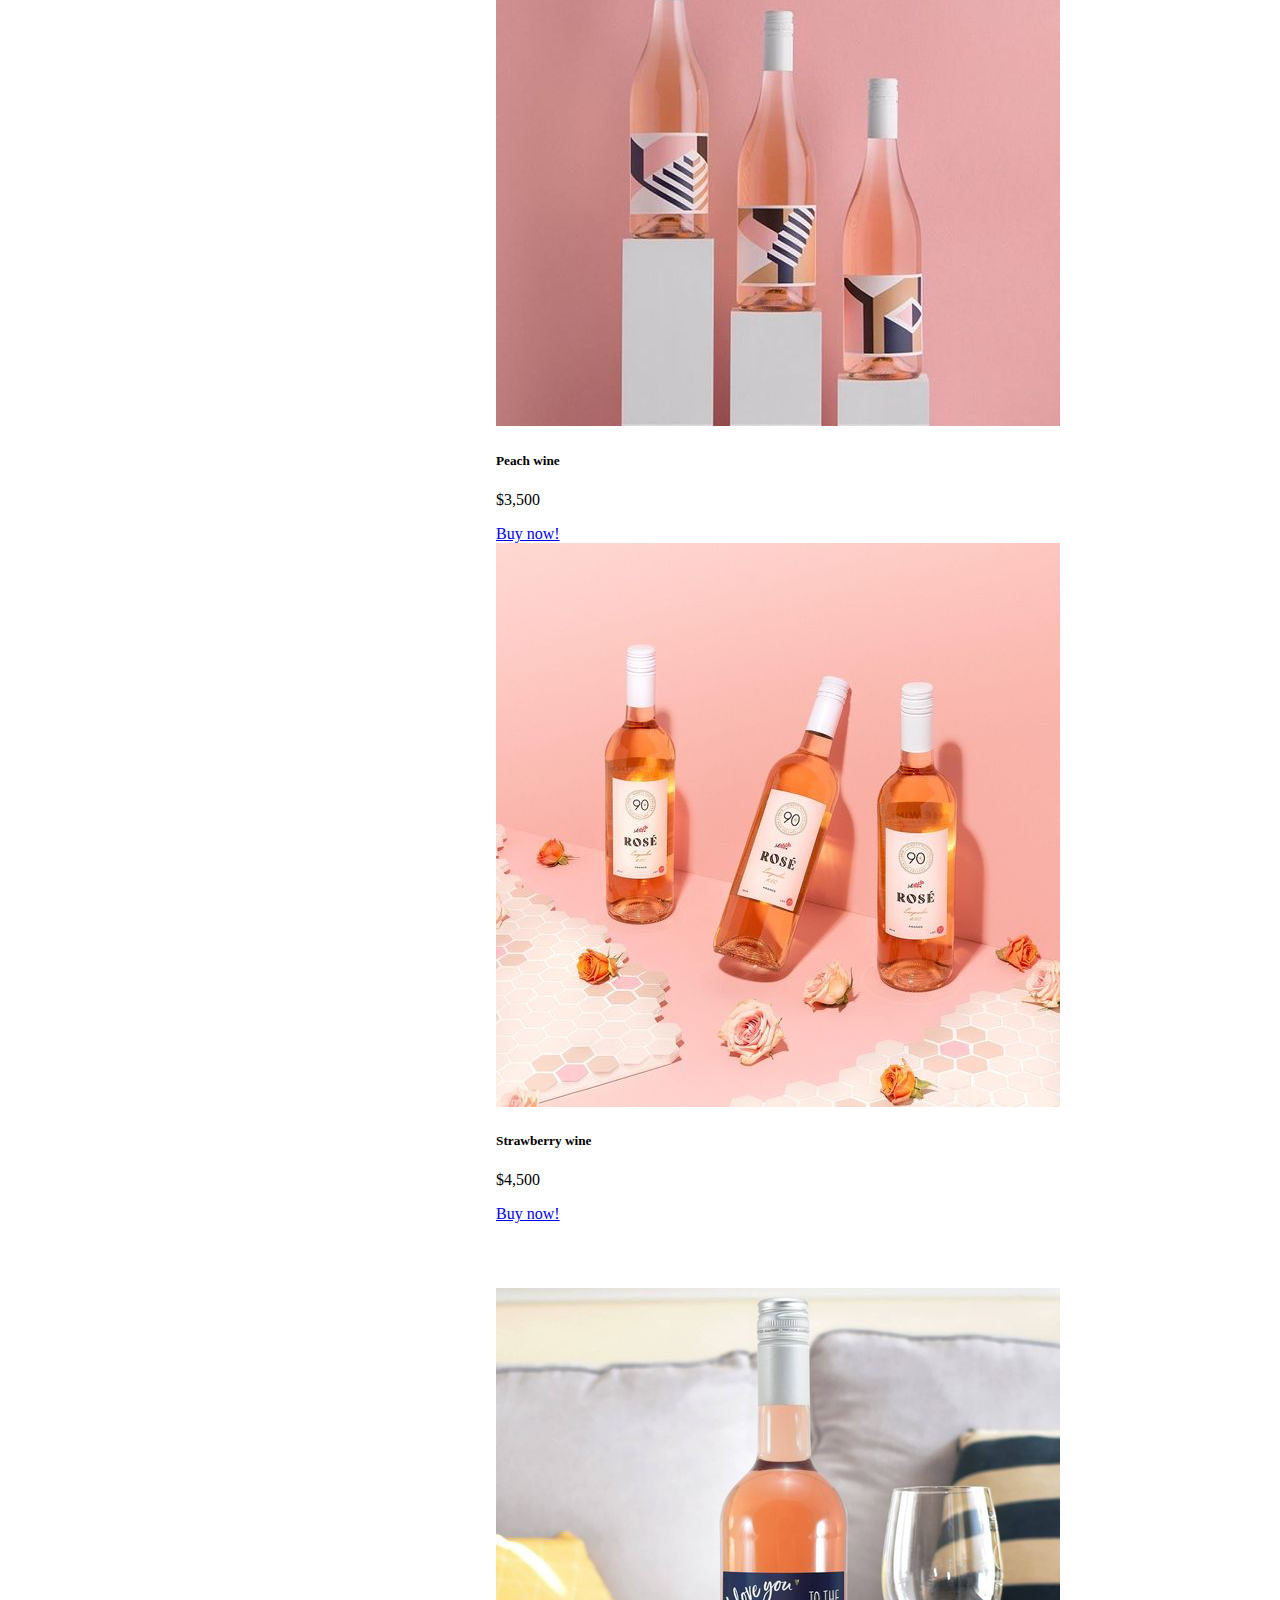
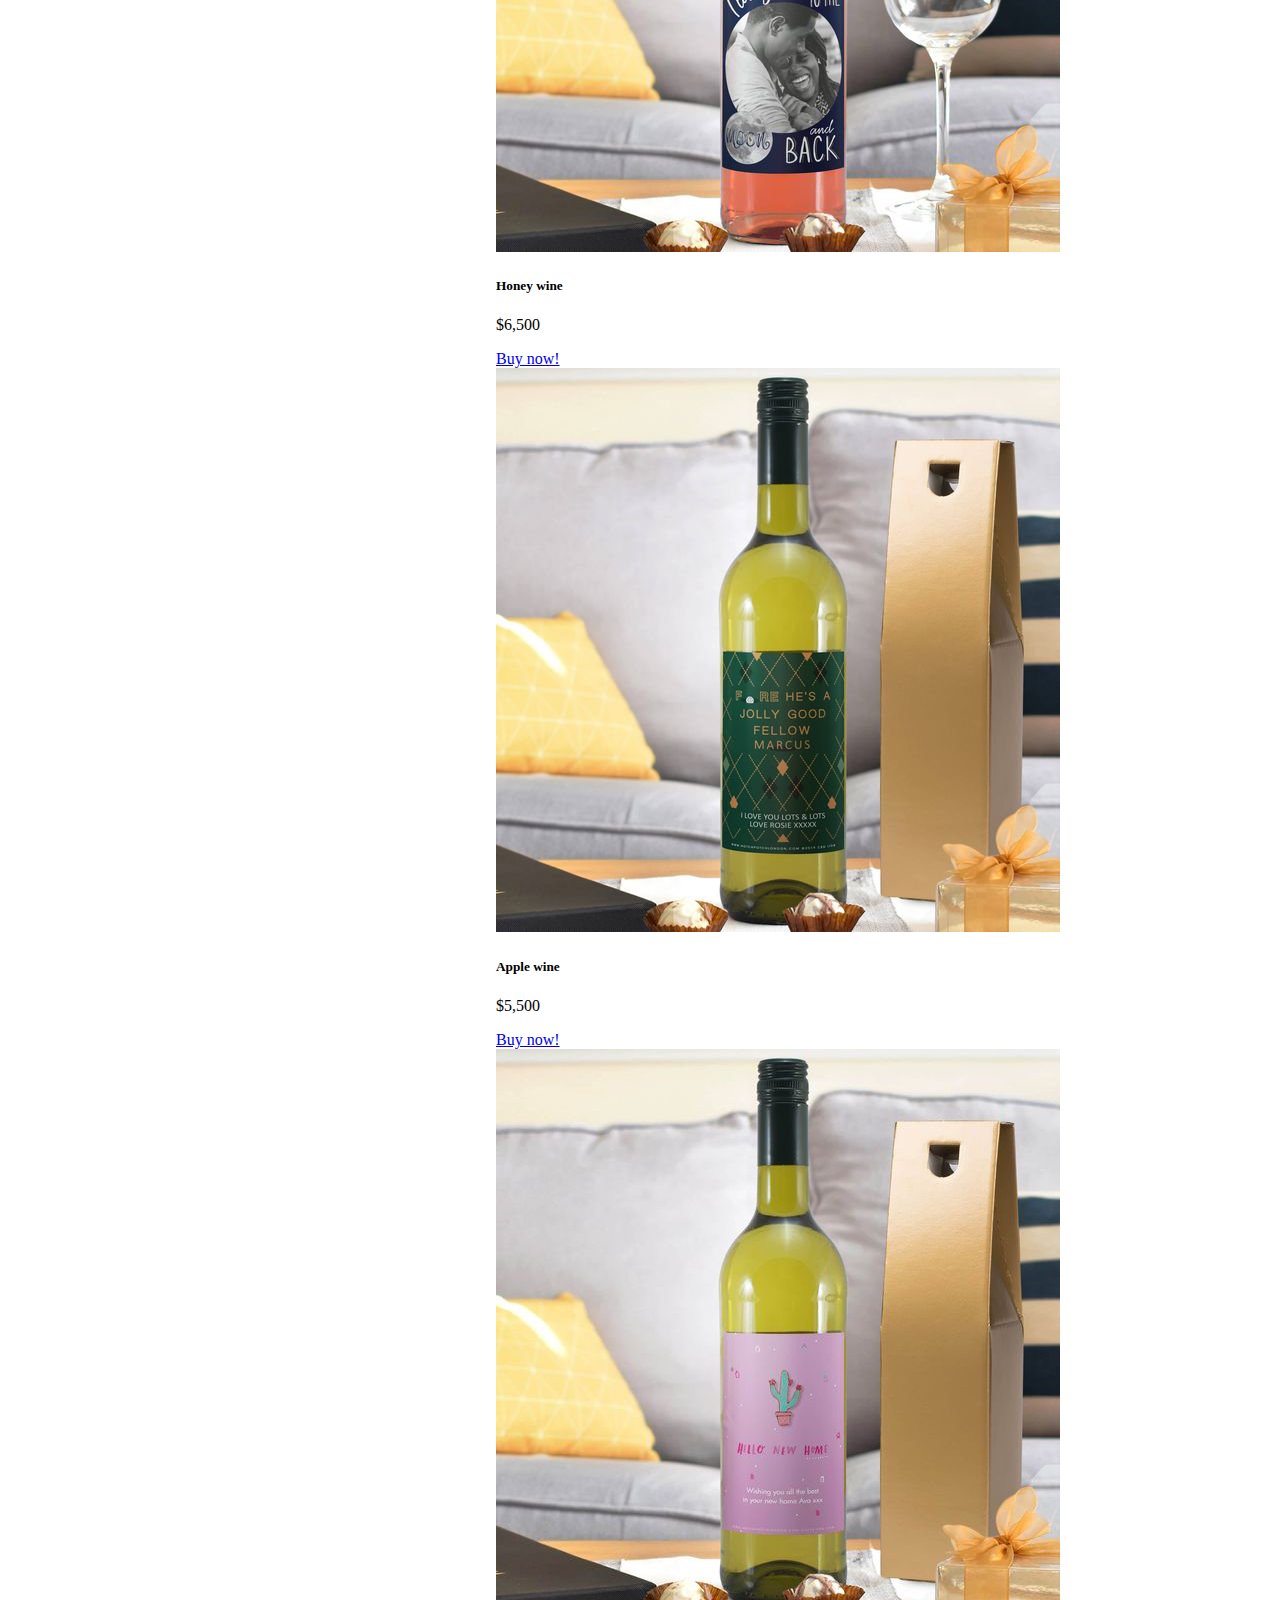
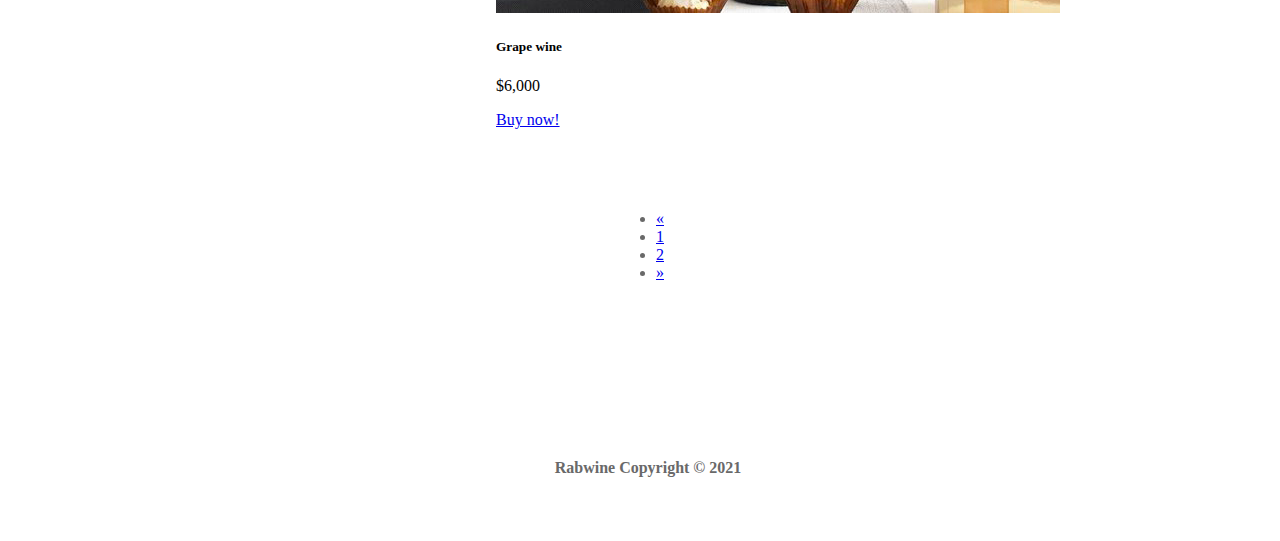
<file: shop.html>
<!DOCTYPE html>
<html lang="TW">

<head>
    <meta charset="UTF-8">
    <meta name="viewport" content="width=device-width, initial-scale=1, shrink-to-fit=no">
    <title>Rabwine</title>
    <link rel="stylesheet" href="https://cdn.jsdelivr.net/npm/bootstrap@5.0.0-beta2/dist/css/bootstrap.min.css" rel="stylesheet" integrity="sha384-BmbxuPwQa2lc/FVzBcNJ7UAyJxM6wuqIj61tLrc4wSX0szH/Ev+nYRRuWlolflfl" crossorigin="anonymous">
    <link rel="stylesheet" href="https://cdnjs.cloudflare.com/ajax/libs/animate.css/4.0.0/animate.min.css">
    <link rel="stylesheet" href="style2.css">
    <link rel="icon" href="/favico.ico.ico" type="image">
</head>

<body>
    <div class="header">
        <div class="logo"><img src="rabwine.jpg" height="54px" width="159px">
        </div>
        <div class="menu">
            <a href="index.html">Home</a>
            <a href="index.html">About</a>
            <a href="shop.html">Shop</a>
            <a href="contact.html">Contact us</a>
        </div>
        <div class="search">
            <form class="d-flex">
                <input class="form-control me-2" type="search" placeholder="Search" aria-label="Search">
                <button class="btn btn-outline-secondary" type="submit">Search</button>
            </form>
        </div>
    </div>

    <!--   -漢堡選單--->
    <div class="menu-btn">
        <span></span>
        <span></span>
        <span></span>
    </div>

    <div class="menu-box">
        <a href="index.html">Home</a><br>
        <a href="index.html">About</a><br>
        <a href="shop.html">Shop</a><br>
        <a href="contact.html">Contact us</a><br>
    </div>

    <script src="https://ajax.googleapis.com/ajax/libs/jquery/3.6.0/jquery.min.js">
    </script>

    <script>
        $(".menu-btn").click(function() {
            $(".menu-box").toggleClass("active");
            $(this).toggleClass("active");
        });

    </script>
    <!--    -漢堡選單--->


    <div class="nav">
        <div class="container">
            <div class="row">
                <div class="col-1">
                    <img src="big2.jpg" width="1080px" height="450px">
                </div>
            </div>
        </div>
    </div>

    <!--
    <div class="nav">
        <div class="container">
            <div class="row">
                <div class="col-4">
                    <div class="big2w">Find your love!<br><br><br><br>Choose a bottle,<br> enjoy a better life.</div>
                </div>
                <div class="col-4">
                    <img src="big2.jpg">
                </div>
            </div>
        </div>
    </div>
-->


    <div class="ourwine">
        <div class="container">
            <div class="row">
                <div class="col-12">
                    - Our Wine -
                </div>
            </div>
        </div>
    </div>

    <div class="item1">
        <div class="container">
            <div class="row">
                <div class="col">
                    <div class="card" style="width: 18rem;">
                        <img src="pro1.jpg" class="card-img-top" alt="...">
                        <div class="card-body">
                            <h5 class="card-title">Rose wine</h5>
                            <p class="card-text">
                                $3,000</p>
                            <a href="item1.html" class="btn btn-secondary">Buy now!</a>
                        </div>
                    </div>
                </div>
                <div class="col">
                    <div class="card" style="width: 18rem;">
                        <img src="pro2.jpg" class="card-img-top" alt="...">
                        <div class="card-body">
                            <h5 class="card-title">Peach wine</h5>
                            <p class="card-text">$3,500</p>
                            <a href="#" class="btn btn-secondary">Buy now!</a>
                        </div>
                    </div>
                </div>
                <div class="col">
                    <div class="card" style="width: 18rem;">
                        <img src="pro3.jpg" class="card-img-top">
                        <div class="card-body">
                            <h5 class="card-title">Strawberry wine</h5>
                            <p class="card-text">$4,500</p>
                            <a href="#" class="btn btn-secondary">Buy now!</a>
                        </div>
                    </div>
                </div>
            </div>
        </div>
    </div>

    <div class="kon">
        <div class="container">
            <div class="row">
                <div class="col-12">
                    __________________
                </div>
            </div>
        </div>
    </div>

    <div class="item2">
        <div class="container">
            <div class="row">
                <div class="col">
                    <div class="card" style="width: 18rem;">
                        <img src="pro4.jpg" class="card-img-top" alt="...">
                        <div class="card-body">
                            <h5 class="card-title">Honey wine</h5>
                            <p class="card-text">$6,500</p>
                            <a href="#" class="btn btn-secondary">Buy now!</a>
                        </div>
                    </div>
                </div>
                <div class="col">
                    <div class="card" style="width: 18rem;">
                        <img src="pro5.jpg" class="card-img-top" alt="...">
                        <div class="card-body">
                            <h5 class="card-title">Apple wine</h5>
                            <p class="card-text">$5,500</p>
                            <a href="item2.html" class="btn btn-secondary">Buy now!</a>
                        </div>
                    </div>
                </div>
                <div class="col">
                    <div class="card" style="width: 18rem;">
                        <img src="pro6.jpg" class="card-img-top">
                        <div class="card-body">
                            <h5 class="card-title">Grape wine</h5>
                            <p class="card-text">$6,000</p>
                            <a href="#" class="btn btn-secondary">Buy now!</a>
                        </div>
                    </div>
                </div>
            </div>
        </div>
    </div>

    <div class="kon">
        <div class="container">
            <div class="row">
                <div class="col-12">
                    __________________
                </div>
            </div>
        </div>
    </div>

    <div class="Bottom">
        <div class="container">
            <div class="row">
                <div class="col-4">
                    <nav aria-label="Page navigation example">
                        <ul class="pagination">
                            <li class="page-item">
                                <a class="page-link" href="#" aria-label="Previous">
                                    <span aria-hidden="true">&laquo;</span>
                                </a>
                            </li>
                            <li class="page-item"><a class="page-link" href="shop.html">1</a></li>
                            <li class="page-item"><a class="page-link" href="shop2.html">2</a></li>
                            <li class="page-item">
                                <a class="page-link" href="shop2.html" aria-label="Next">
                                    <span aria-hidden="true">&raquo;</span>
                                </a>
                            </li>
                        </ul>
                    </nav>
                </div>
            </div>
        </div>
    </div>
    <!--
    <div class="big2">
        <img src="big2.jpg" class="img-fluid" alt="">
    </div>
    <div class="big2w">Find your love!<br><br><br>Choose a bottle,<br> enjoy a better life.</div>
    <div class="text2">- Our Wine -</div>
    <div class="c1">
        <div class="pro1">
            <img src="pro1.jpg" height="250px" width="250px" alt="">
        </div>
        <div class="pro2">
            <img src="pro2.jpg" height="250px" width="250px" alt="">
        </div>
    </div>
    <div class="pro3">
        <img src="pro3.jpg" height="250px" width="250px" alt="">
    </div>
    <div class="pro1t">Rose Wine</div>
    <div class="pro2t">Peach Wine</div>
    <div class="pro3t">Blacktea Wine</div>
-->


    
    <div class="footer">
        <h4>Rabwine Copyright © 2021</h4>
    </div>


    <script src="https://cdn.jsdelivr.net/npm/bootstrap@5.0.0-beta2/dist/js/bootstrap.bundle.min.js" integrity="sha384-b5kHyXgcpbZJO/tY9Ul7kGkf1S0CWuKcCD38l8YkeH8z8QjE0GmW1gYU5S9FOnJ0" crossorigin="anonymous"></script>
    <script src="https://ajax.googleapis.com/ajax/libs/jquery/3.6.0/jquery.min.js">
    </script>
</body>








<!--
<body>
    <div class="header">
        <div class="logo"><img src="rabwine.jpg" height="54px" width="159px">
        </div>
        <div class="menu">
            <a href="#">Home</a>
            <a href="#">About</a>
            <a href="shop.html">Shop</a>
            <a href="#">Contact us</a>
        </div>
        <div class="search">
            <form class="d-flex">
                <input class="form-control me-2" type="search" placeholder="Search" aria-label="Search">
                <button class="btn btn-outline-success" type="submit">Search</button>
            </form>
        </div>
    </div>
-->

<!--   -漢堡選單--->
<!--
    <div class="menu-btn">
        <span></span>
        <span></span>
        <span></span>
    </div>

    <div class="menu-box">
        <a href="index.html">Home</a><br>
        <a href="#">About</a><br>
        <a href="shop.html">Shop</a><br>
        <a href="#">Contact us</a><br>
    </div>

    <script src="https://ajax.googleapis.com/ajax/libs/jquery/3.6.0/jquery.min.js">
    </script>

    <script>
        $(".menu-btn").click(function() {
            $(".menu-box").toggleClass("active");
            $(this).toggleClass("active");
        });

    </script>
-->
<!--    -漢堡選單--->
<!--

    <div class="big2">
        <img src="big2.jpg" class="img-fluid" alt="">
    </div>
    <div class="big2w">Find your love!<br><br><br>Choose a bottle,<br> enjoy a better life.</div>
    <div class="text2">- Our Wine -</div>
    <div class="c1">
        <div class="pro1">
            <img src="pro1.jpg" height="250px" width="250px" alt="">
        </div>
        <div class="pro2">
            <img src="pro2.jpg" height="250px" width="250px" alt="">
        </div>
    </div>
    <div class="pro3">
        <img src="pro3.jpg" height="250px" width="250px" alt="">
    </div>
    <div class="pro1t">Rose Wine</div>
    <div class="pro2t">Peach Wine</div>
    <div class="pro3t">Blacktea Wine</div>
    </div>

    <script src="https://cdn.jsdelivr.net/npm/bootstrap@5.0.0-beta2/dist/js/bootstrap.bundle.min.js" integrity="sha384-b5kHyXgcpbZJO/tY9Ul7kGkf1S0CWuKcCD38l8YkeH8z8QjE0GmW1gYU5S9FOnJ0" crossorigin="anonymous"></script>
    <script src="https://ajax.googleapis.com/ajax/libs/jquery/3.6.0/jquery.min.js">
    </script>

</body>
-->

</html>
</file>
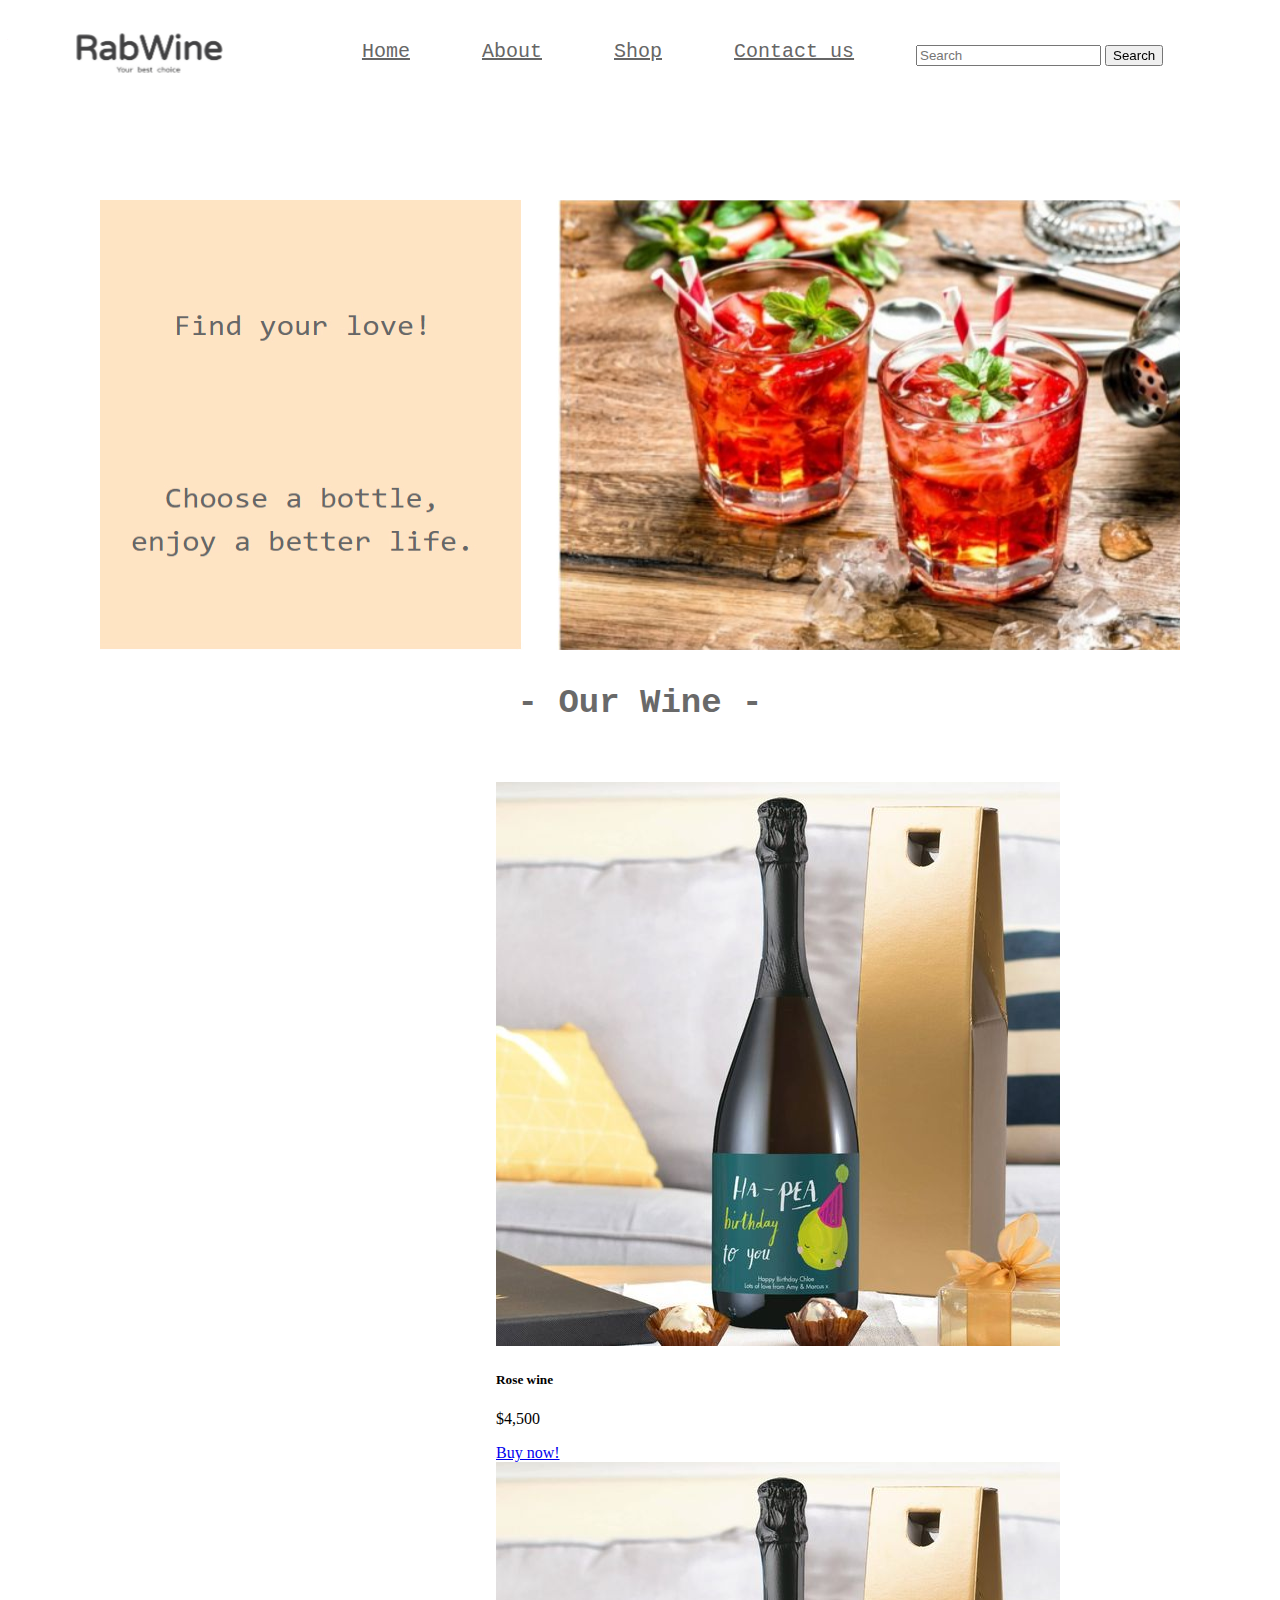
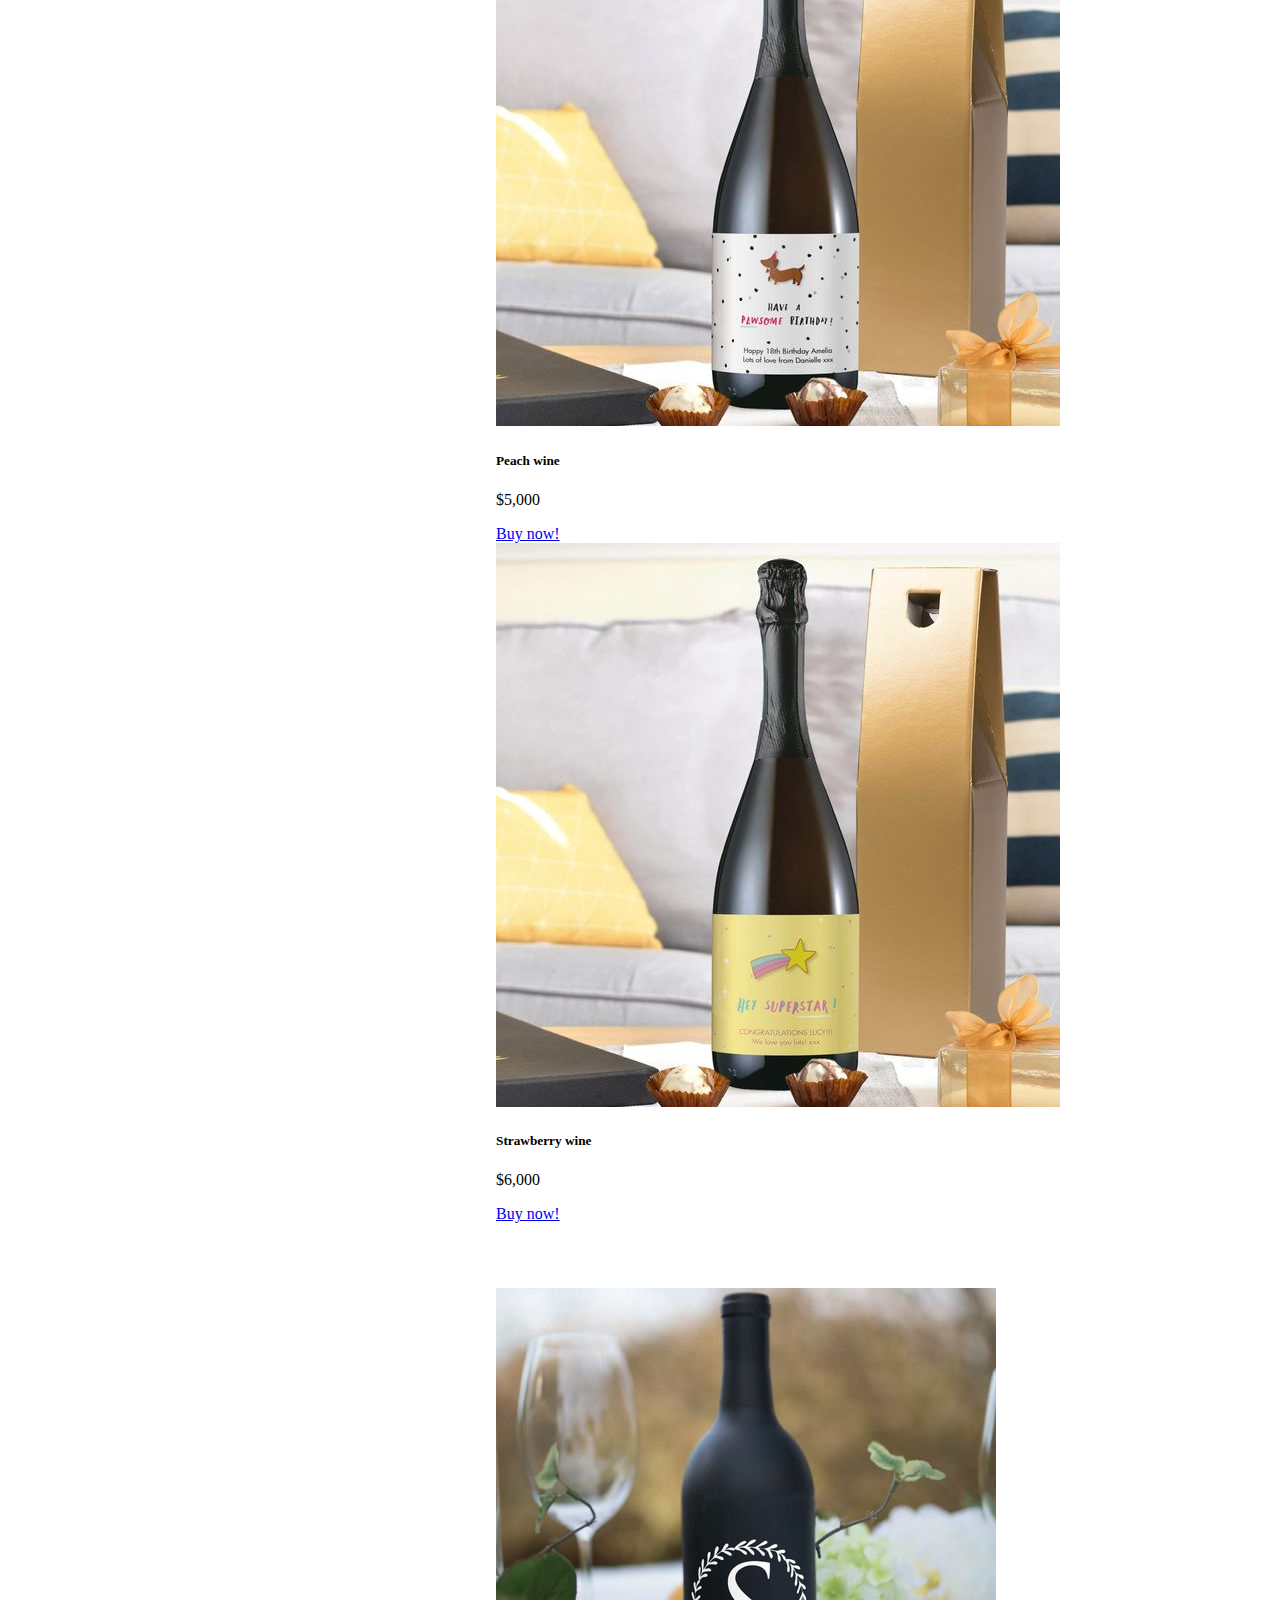
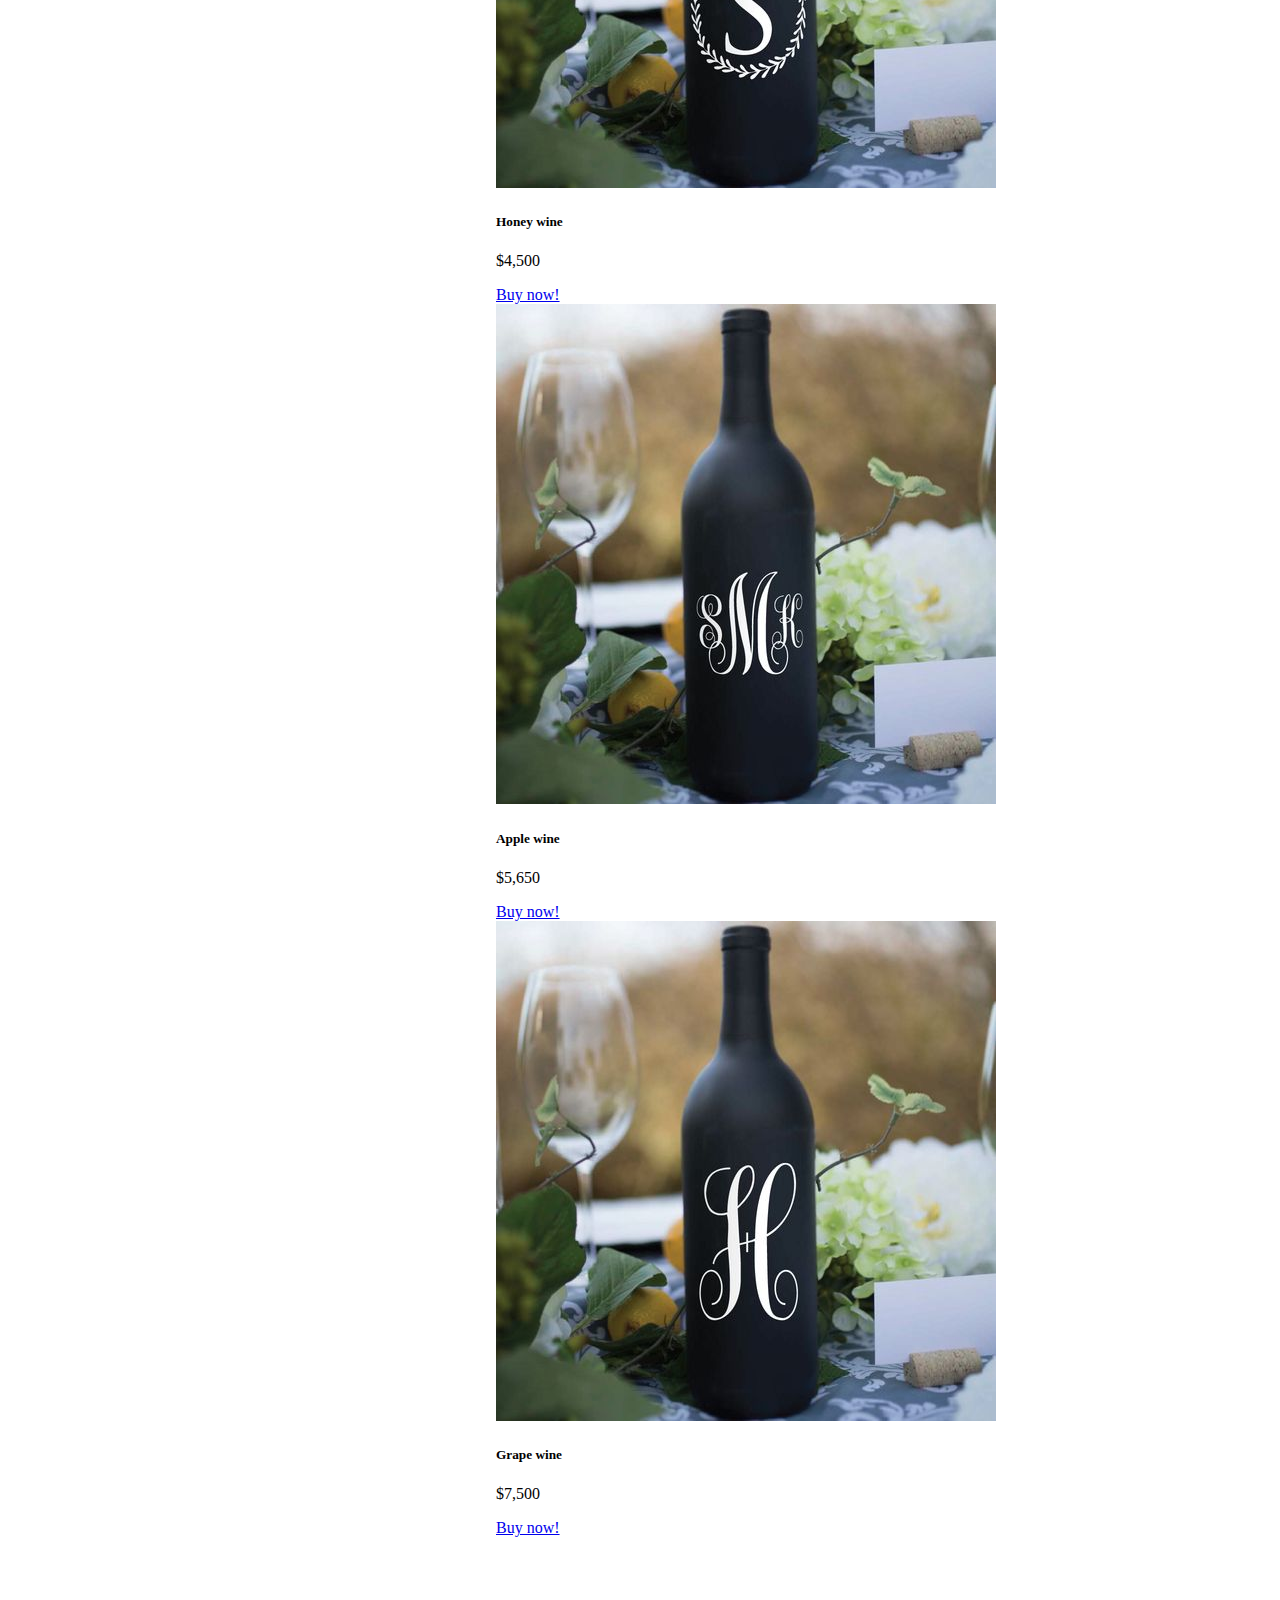
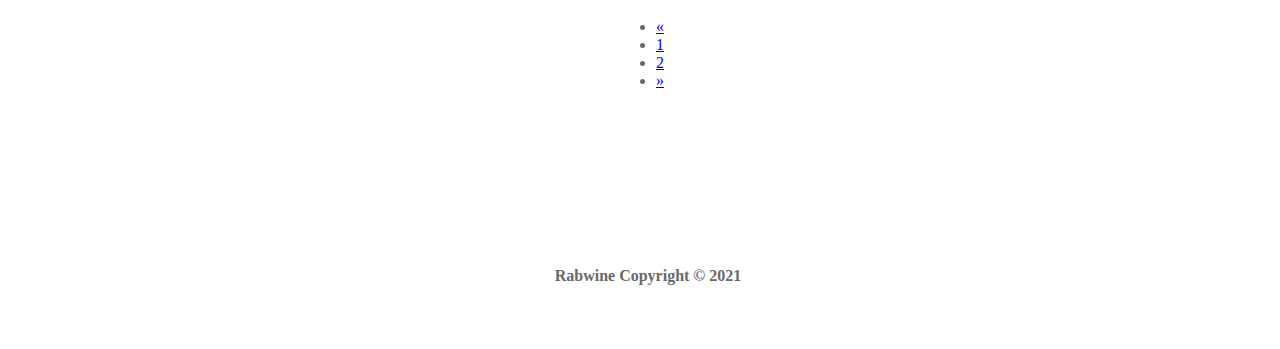
<file: shop2.html>
<!DOCTYPE html>
<html lang="TW">

<head>
    <meta charset="UTF-8">
    <meta name="viewport" content="width=device-width, initial-scale=1, shrink-to-fit=no">
    <title>Rabwine</title>
    <link rel="stylesheet" href="https://cdn.jsdelivr.net/npm/bootstrap@5.0.0-beta2/dist/css/bootstrap.min.css" rel="stylesheet" integrity="sha384-BmbxuPwQa2lc/FVzBcNJ7UAyJxM6wuqIj61tLrc4wSX0szH/Ev+nYRRuWlolflfl" crossorigin="anonymous">
    <link rel="stylesheet" href="https://cdnjs.cloudflare.com/ajax/libs/animate.css/4.0.0/animate.min.css">
    <link rel="stylesheet" href="style2.css">
    <link rel="icon" href="/favico.ico.ico" type="image">
</head>

<body>

    <div class="header">
        <div class="logo"><img src="rabwine.jpg" height="54px" width="159px">
        </div>
        <div class="menu">
            <a href="index.html">Home</a>
            <a href="index.html">About</a>
            <a href="shop.html">Shop</a>
            <a href="contact.html">Contact us</a>
        </div>
        <div class="search">
            <form class="d-flex">
                <input class="form-control me-2" type="search" placeholder="Search" aria-label="Search">
                <button class="btn btn-outline-secondary" type="submit">Search</button>
            </form>
        </div>
    </div>

    <!--   -漢堡選單--->
    <div class="menu-btn">
        <span></span>
        <span></span>
        <span></span>
    </div>

    <div class="menu-box">
        <a href="index.html">Home</a><br>
        <a href="index.html">About</a><br>
        <a href="shop.html">Shop</a><br>
        <a href="contact.html">Contact us</a><br>
    </div>

    <script src="https://ajax.googleapis.com/ajax/libs/jquery/3.6.0/jquery.min.js">
    </script>

    <script>
        $(".menu-btn").click(function() {
            $(".menu-box").toggleClass("active");
            $(this).toggleClass("active");
        });
    </script>
    <!--    -漢堡選單--->

    <div class="nav">
        <div class="container">
            <div class="row">
                <div class="col-1">
                    <img src="big2.jpg" width="1080px" height="450px">
                </div>
            </div>
        </div>
    </div>

<!--
    <div class="nav">
        <div class="container">
            <div class="row">
                <div class="col-4">
                    <div class="big2w">Find your love!<br><br><br><br>Choose a bottle,<br> enjoy a better life.</div>
                </div>
                <div class="col-4">
                    <img src="big2.jpg">
                </div>
            </div>
        </div>
    </div>
-->


    <div class="ourwine">
        <div class="container">
            <div class="row">
                <div class="col-12">
                    - Our Wine -
                </div>
            </div>
        </div>
    </div>

    <div class="item1">
        <div class="container">
            <div class="row">
                <div class="col">
                    <div class="card" style="width: 18rem;">
                        <img src="pro7.jpg" class="card-img-top" alt="...">
                        <div class="card-body">
                            <h5 class="card-title">Rose wine</h5>
                            <p class="card-text">
                                $4,500</p>
                            <a href="#" class="btn btn-secondary">Buy now!</a>
                        </div>
                    </div>
                </div>
                <div class="col">
                    <div class="card" style="width: 18rem;">
                        <img src="pro8.jpg" class="card-img-top" alt="...">
                        <div class="card-body">
                            <h5 class="card-title">Peach wine</h5>
                            <p class="card-text">$5,000</p>
                            <a href="item3.html" class="btn btn-secondary">Buy now!</a>
                        </div>
                    </div>
                </div>
                <div class="col">
                    <div class="card" style="width: 18rem;">
                        <img src="pro9.jpg" class="card-img-top">
                        <div class="card-body">
                            <h5 class="card-title">Strawberry wine</h5>
                            <p class="card-text">$6,000</p>
                            <a href="#" class="btn btn-secondary">Buy now!</a>
                        </div>
                    </div>
                </div>
            </div>
        </div>
    </div>

    <div class="kon">
        <div class="container">
            <div class="row">
                <div class="col-12">
                    __________________
                </div>
            </div>
        </div>
    </div>

    <div class="item2">
        <div class="container">
            <div class="row">
                <div class="col">
                    <div class="card" style="width: 18rem;">
                        <img src="pro10.jpg" class="card-img-top" alt="...">
                        <div class="card-body">
                            <h5 class="card-title">Honey wine</h5>
                            <p class="card-text">$4,500</p>
                            <a href="#" class="btn btn-secondary">Buy now!</a>
                        </div>
                    </div>
                </div>
                <div class="col">
                    <div class="card" style="width: 18rem;">
                        <img src="pro11.jpg" class="card-img-top" alt="...">
                        <div class="card-body">
                            <h5 class="card-title">Apple wine</h5>
                            <p class="card-text">$5,650</p>
                            <a href="#" class="btn btn-secondary">Buy now!</a>
                        </div>
                    </div>
                </div>
                <div class="col">
                    <div class="card" style="width: 18rem;">
                        <img src="pro12.jpg" class="card-img-top">
                        <div class="card-body">
                            <h5 class="card-title">Grape wine</h5>
                            <p class="card-text">$7,500</p>
                            <a href="#" class="btn btn-secondary">Buy now!</a>
                        </div>
                    </div>
                </div>
            </div>
        </div>
    </div>

    <div class="kon">
        <div class="container">
            <div class="row">
                <div class="col-12">
                    __________________
                </div>
            </div>
        </div>
    </div>

    <div class="Bottom">
        <div class="container">
            <div class="row">
                <div class="col-4">
                    <nav aria-label="Page navigation example">
                        <ul class="pagination">
                            <li class="page-item">
                                <a class="page-link" href="shop.html" aria-label="Previous">
                                    <span aria-hidden="true">&laquo;</span>
                                </a>
                            </li>
                            <li class="page-item"><a class="page-link" href="shop.html">1</a></li>
                            <li class="page-item"><a class="page-link" href="shop2.html">2</a></li>
                            <li class="page-item">
                                <a class="page-link" href="shop2.html" aria-label="Next">
                                    <span aria-hidden="true">&raquo;</span>
                                </a>
                            </li>
                        </ul>
                    </nav>
                </div>
            </div>
        </div>
    </div>
    <!--
    <div class="big2">
        <img src="big2.jpg" class="img-fluid" alt="">
    </div>
    <div class="big2w">Find your love!<br><br><br>Choose a bottle,<br> enjoy a better life.</div>
    <div class="text2">- Our Wine -</div>
    <div class="c1">
        <div class="pro1">
            <img src="pro1.jpg" height="250px" width="250px" alt="">
        </div>
        <div class="pro2">
            <img src="pro2.jpg" height="250px" width="250px" alt="">
        </div>
    </div>
    <div class="pro3">
        <img src="pro3.jpg" height="250px" width="250px" alt="">
    </div>
    <div class="pro1t">Rose Wine</div>
    <div class="pro2t">Peach Wine</div>
    <div class="pro3t">Blacktea Wine</div>
-->


    
    <div class="footer">
        <h4>Rabwine Copyright © 2021</h4>
    </div>


    <script src="https://cdn.jsdelivr.net/npm/bootstrap@5.0.0-beta2/dist/js/bootstrap.bundle.min.js" integrity="sha384-b5kHyXgcpbZJO/tY9Ul7kGkf1S0CWuKcCD38l8YkeH8z8QjE0GmW1gYU5S9FOnJ0" crossorigin="anonymous"></script>
    <script src="https://ajax.googleapis.com/ajax/libs/jquery/3.6.0/jquery.min.js">
    </script>

    <script src="https://cdn.jsdelivr.net/npm/bootstrap@5.0.0-beta2/dist/js/bootstrap.bundle.min.js" integrity="sha384-b5kHyXgcpbZJO/tY9Ul7kGkf1S0CWuKcCD38l8YkeH8z8QjE0GmW1gYU5S9FOnJ0" crossorigin="anonymous"></script>
    <script src="https://ajax.googleapis.com/ajax/libs/jquery/3.6.0/jquery.min.js">
    </script>
</body>

</html>
</file>
<file: style.css>
/*----index----*/

@media screen and (max-width:1080px) {
    .search {
        display: none;
    }

    .menu {
        display: none;
    }

    .Newen {
        font-size: 10px;
        line-height: 0.5;
    }
    
    .bodyy {
        position: relative;
        right: 80px;
    }

    /*-漢堡選單-*/
    .box {
        background: #000;
        width: 200px;
        height: 200px;
        position: relative;
        z-index: 3;
    }

    .menu-btn {
        width: 64px;
        height: 64px;
        background: #fff;
        position: fixed;
        top: 2%;
        right: 0;
        padding-top: 10px;
        box-sizing: border-box;
        z-index: 1;
        cursor: pointer;
        z-index: 3;
    }

    .menu-btn span {
        width: 60%;
        height: 2px;
        background: dimgray;
        display: block;
        margin: 10px auto;
        z-index: 3;
    }

    .menu-box {
        width: 40%;
        height: 100vh;
        background: #FFF;
        position: fixed;
        top: 0;
        right: -40%;
        transition: all .3s;
        z-index: 2;
        padding: 80px 20px 20px 20px;
        ;
    }

    .menu-box a {
        font-size: 20px;
        color: dimgray;
        font-family: inherit;
        line-height: 2;
        z-index: 2;
    }

    /*-漢堡選單-*/
}

/*-漢堡選單範圍-*/

.menu-box.active {
    right: 0 !important;
}

.menu-btn.active span:first-child {
    transform: rotate(45deg) translate(10px, 10px);
}

.menu-btn.active span:last-child {
    transform: rotate(-45deg) translate(8px, -8px);
}

.menu-btn.active span:nth-child(2) {
    opacity: 0;
}

/*-漢堡選單範圍-*/


/*-header範圍-*/

html {
    min-height: 100%;
    position: relative;
}

body {
    /* Margin bottom by footer height */
    margin-bottom: 80px;
}

img {
    max-width: 100%;
    height: auto;
}

.logo {
    position: fixed;
    padding: 5px;
    left: 5%;
}

.search {
    height: 100px;
    width: 300px;
    position: fixed;
    top: 5%;
    right: 5%;
    z-index: 1;

}

.header {
    position: fixed;
    background-color: #fff;
    height: 100px;
    width: 100%;
    padding: 20px 100px 20px 20px;
    top: 0;
    box-sizing: border-box;
    z-index: 2;
}


.menu {
    padding: 20px;
    text-align: center;
    font-family: monospace;
    font-size: 20px;
}

.menu a {
    color: #666;
    font-weight: normal;
    margin: 20px 15px;
    padding: 20px 15px;
}

.hero-img {
    height: 90vh;
    width: 90%;
    background-image: url(wine3.jpg);
    margin: 0px;
    position: absolute;
    top: %;
    left: 5%;
}

.slogan {
    color: aliceblue;
    text-align: center;
    padding-top: 40vh;
}

h1 {
    font-size: 100px;
    animation-name: bounce;
    animation-duration: 2s;
    animation-delay: 2s;
    animation-iteration-count: infinite;
    font-weight: bold;
}

/*-header範圍-*/

.bodyy {
    margin: 0 auto;
    height: auto;
    width: auto;
    line-height: 5;
}

.about {
    margin: 0px 0px 0px 0px;
    padding: 720px 0px 0px 0px;
    font-size: 34px;
    font-weight: bold;
    font-family: monospace;
    text-align: center;
    color: dimgrey;

}

.Title1 {
    padding: 720px 20px 60px 20px;
    font-size: 34px;
    font-weight: bold;
    font-family: monospace;
    text-align: center;
    color: dimgrey;
}

.Title2 {
    padding: 60px 20px 60px 20px;
    font-size: 34px;
    font-weight: bold;
    font-family: monospace;
    text-align: center;
    color: dimgrey;
}

.Newen {
    line-height: 3;
    margin: 0 auto;
}

.kon {
    padding: 10px 20px 10px 20px;
    font-size: 30px;
    font-weight: bold;
    font-family: monospace;
    text-align: center;
    color: white;
}

.s1 {
    width: 200px;
    height: 200px;
    background-color: moccasin;
    border-radius: 20%;
    text-align: center;
    line-height: 8.5;
    font-size: 24px;
    font-family: monospace;
    color: dimgray;

}

.s2 {
    width: 200px;
    height: 200px;
    background-color: moccasin;
    border-radius: 20%;
    text-align: center;
    line-height: 8.5;
    font-size: 24px;
    font-family: monospace;
    color: dimgray;

}

.s3 {
    width: 200px;
    height: 200px;
    background-color: moccasin;
    border-radius: 20%;
    text-align: center;
    line-height: 8.5;
    font-size: 24px;
    font-family: monospace;
    color: dimgray;
}

.s1:hover {
    background-color: coral;
    border-radius: 50%;
    transition-duration: 1s;
}

.s2:hover {
    background-color: coral;
    border-radius: 50%;
    transition-duration: 1s;
}

.s3:hover {
    background-color: coral;
    border-radius: 50%;
    transition-duration: 1s;
}


.col {
    padding: 0px 0px 0px 85px;
}


h4 {
    text-align: center;
    padding: 60px;
    color: dimgrey;
    font-size: 12pt;

}

.footer {
    background: #fff;
    position: absolute;
    bottom: 0;
    width: 100%;
    height: 0px;
}

/*----index----*/
</file>
<file: style3.css>
/*----index----*/

@media screen and (max-width:1080px) {
    .search {
        display: none;
    }

    .menu {
        display: none;
    }

    .Newen {
        font-size: 10px;
        line-height: 0.5;
    }
    
    .bodyy {
        position: relative;
        right: 80px;
    }
    
    h3 {
        font-size: 16px;
    }
    
    .write {
        position: absolute;
        top: 100px;
    }
    
    .wine1 {
        position: absolute;
        top: 100px;
    }


    /*-漢堡選單-*/
    .box {
        background: #000;
        width: 200px;
        height: 200px;
        position: relative;
        z-index: 3;
    }

    .menu-btn {
        width: 64px;
        height: 64px;
        background: #fff;
        position: fixed;
        top: 2%;
        right: 0;
        padding-top: 10px;
        box-sizing: border-box;
        z-index: 1;
        cursor: pointer;
        z-index: 3;
    }

    .menu-btn span {
        width: 60%;
        height: 2px;
        background: dimgray;
        display: block;
        margin: 10px auto;
        z-index: 3;
    }

    .menu-box {
        width: 40%;
        height: 100vh;
        background: #FFF;
        position: fixed;
        top: 0;
        right: -40%;
        transition: all .3s;
        z-index: 2;
        padding: 80px 20px 20px 20px;
        ;
    }

    .menu-box a {
        font-size: 20px;
        color: dimgray;
        font-family: inherit;
        line-height: 2;
        z-index: 2;
    }

    /*-漢堡選單-*/
}

/*-漢堡選單範圍-*/

.menu-box.active {
    right: 0 !important;
}

.menu-btn.active span:first-child {
    transform: rotate(45deg) translate(10px, 10px);
}

.menu-btn.active span:last-child {
    transform: rotate(-45deg) translate(8px, -8px);
}

.menu-btn.active span:nth-child(2) {
    opacity: 0;
}

/*-漢堡選單範圍-*/


/*-header範圍-*/

html {
    min-height: 100%;
    position: relative;
}

body {
    /* Margin bottom by footer height */
    margin-bottom: 80px;
}

img {
    max-width: 100%;
    height: auto;
}

.logo {
    position: fixed;
    padding: 5px;
    left: 5%;
}

.search {
    height: 100px;
    width: 300px;
    position: fixed;
    top: 5%;
    right: 5%;
    z-index: 1;

}

.header {
    position: fixed;
    background-color: #fff;
    height: 100px;
    width: 100%;
    padding: 20px 100px 20px 20px;
    top: 0;
    box-sizing: border-box;
    z-index: 2;
}


.menu {
    padding: 20px;
    text-align: center;
    font-family: monospace;
    font-size: 20px;
}

.menu a {
    color: #666;
    font-weight: normal;
    margin: 20px 15px;
    padding: 20px 15px;
}

.col {
    padding: 0px 0px 0px 85px;
}

.col-5 {
    padding: 0px 30px 0px 30px;
}

.wine1 {
    padding: 100px 0px 0px 0px;
}

h4 {
    text-align: center;
    padding: 60px;
    color: dimgrey;
    font-size: 12pt;

}

.write {
    padding: 100px;
    color: dimgrey;
    font-size: 8px;
}

h2 {
    font-size: 16px;
}


h5 {
    line-height: 2;
    font-size: 12pt;
}


.footer {
    background: #fff;
    position: absolute;
    bottom: 0;
    width: 100%;
    height: 0px;
}

/*----index----*/
</file>
<file: style2.css>
/*---按鈕---*/

@media screen and (max-width:1080px) {
    .search {
        display: none;
    }

    .menu {
        display: none;
    }

    .Newen {
        font-size: 10px;
        line-height: 0.5;
    }
    
/*
    .nav {
        width: 768px;
    }
*/

    /*-漢堡選單-*/
    .box {
        background: #000;
        width: 200px;
        height: 200px;
        position: relative;
        z-index: 3;
    }

    .menu-btn {
        width: 64px;
        height: 64px;
        background: #fff;
        position: fixed;
        top: 2%;
        right: 0;
        padding-top: 10px;
        box-sizing: border-box;
        z-index: 1;
        cursor: pointer;
        z-index: 3;
    }

    .menu-btn span {
        width: 60%;
        height: 2px;
        background: dimgray;
        display: block;
        margin: 10px auto;
        z-index: 3;
    }

    .menu-box {
        width: 40%;
        height: 100vh;
        background: #FFF;
        position: fixed;
        top: 0;
        right: -40%;
        transition: all .3s;
        z-index: 2;
        padding: 80px 20px 20px 20px;
        ;
    }

    .menu-box a {
        font-size: 20px;
        color: dimgray;
        font-family: inherit;
        line-height: 2;
        z-index: 2;
    }

    /*-漢堡選單-*/
}

/*-漢堡選單範圍-*/

.menu-box.active {
    right: 0 !important;
}

.menu-btn.active span:first-child {
    transform: rotate(45deg) translate(10px, 10px);
}

.menu-btn.active span:last-child {
    transform: rotate(-45deg) translate(8px, -8px);
}

.menu-btn.active span:nth-child(2) {
    opacity: 0;
}

/*-漢堡選單範圍-*/


/*-header範圍-*/

/*
img {
    max-width: 100%;
    height: auto;
}
*/

html {
    min-height: 100%;
    position: relative;
}

body {
    /* Margin bottom by footer height */
    margin-bottom: 80px;
}

.logo {
    position: fixed;
    padding: 5px;
    left: 5%;
}

.search {
    height: 100px;
    width: 300px;
    position: fixed;
    top: 5%;
    right: 5%;
    z-index: 1;

}

.header {
    position: fixed;
    background-color: #fff;
    height: 100px;
    width: 100%;
    padding: 20px 100px 20px 20px;
    top: 0;
    box-sizing: border-box;
    z-index: 2;
}


.menu {
    padding: 20px;
    text-align: center;
    font-family: monospace;
    font-size: 20px;
}

.menu a {
    color: #666;
    font-weight: normal;
    margin: 20px 15px;
    padding: 20px 15px;
}


/*---按鈕----*/

/*----shop----*/

.nav {
    margin: 0 auto;
    padding: 120px 0px 0px 0px;
}

.big2w {
    background-color: bisque;
    width: 350px;
    height: 385px;
    font-size: 25px;
    text-align: center;
    color: #666;
    padding: 90px 20px;
    font-family: monospace;
}

.ourwine {
    padding: 30px 20px 60px 20px;
    font-size: 34px;
    font-weight: bold;
    font-family: monospace;
    text-align: center;
    color: dimgrey;
}

.container {
    display: flex;
    justify-content: center;
    align-items: center;
}

.kon {
    padding: 10px 50px 10px 20px;
    font-size: 40px;
    font-weight: bold;
    font-family: monospace;
    text-align: center;
    color: white;
}

.btn btn-primary {
    background-color: black;
}

.Bottom {
    text-align: center;
    color: dimgray;
}
/*
.big2 {
    display: block;
    transition-duration: 1s;

}

.big2w {
    background-color: bisque;
    width: 350px;
    height: 383px;
    position: absolute;
    top: 222px;
    left: 220px;
    font-size: 26px;
    text-align: center;
    padding: 90px 20px;
    color: #666;
    font-family: inherit;

}
*/

/*
.big2:hover {
    box-shadow: 10px 10px 5px rgba(0, 0, 0, 0.5);

}
*/

.text2 {
    font-size: 30px;
    font-weight: bold;
    font-family: monospace;
    text-align: center;
    color: dimgrey;
    position: absolute;
    top: 670px;
    left: 673px;
}

/*
.pro1 {
    position: absolute;
    top: 800px;
    left: 300px;
}

.pro2 {
    position: absolute;
    top: 800px;
    left: 650px;
}

.pro3 {
    position: absolute;
    top: 800px;
    left: 1000px;
}

.pro1:hover {
    box-shadow: 10px 10px 5px rgba(0, 0, 0, 0.5);
    transition-duration: 1s;
}

.pro2:hover {
    box-shadow: 10px 10px 5px rgba(0, 0, 0, 0.5);
    transition-duration: 1s;
}

.pro3:hover {
    box-shadow: 10px 10px 5px rgba(0, 0, 0, 0.5);
    transition-duration: 1s;
}

.pro1t {
    position: absolute;
    top: 1090px;
    left: 365px;
    font-size: 26px;
    color: darkslategrey;
}

.pro2t {
    position: absolute;
    top: 1090px;
    left: 703px;
    font-size: 26px;
    color: darkslategrey;
}

.pro3t {
    position: absolute;
    top: 1090px;
    left: 1030px;
    font-size: 26px;
    color: darkslategrey;
}
*/

h4 {
    text-align: center;
    padding: 60px;
    color: dimgrey;
    font-size: 12pt;

}

.footer {
    background-color: darkgray;
    position: absolute;
    bottom: 0;
    width: 100%;
    height: 0px;
}
</file>
